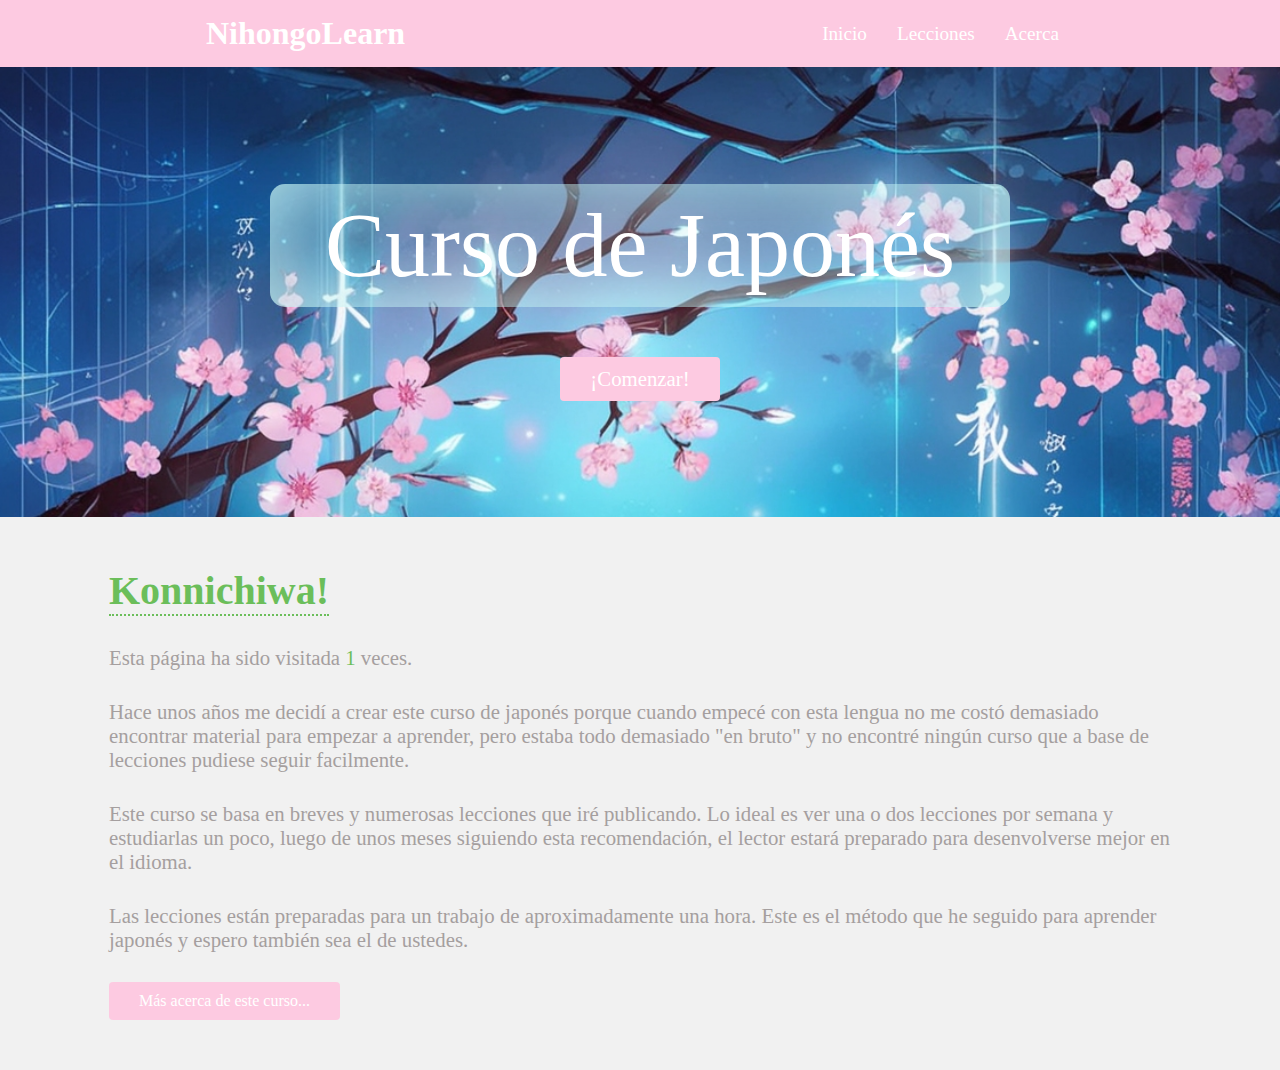
<file: index.html>
<!DOCTYPE html>
<html lang="en">
    <head>
    <link rel="shortcut icon" href="favicon.png" type="image/x-icon">
    <meta charset="UTF-8">
    <meta name="viewport" content="width=device-width, initial-scale=1.0">
    <title>NihongoLearn</title>
    <link rel="stylesheet" href="css/styles.css">
</head>
<body>
    <nav class="header">
        <a href="index.html"><h1 class="title">NihongoLearn</h1></a>
        <ul class="navbar">
            <li><a href="index.html">Inicio</a></li>
            <li><a href="./pages/lessons.html">Lecciones</a></li>
            <li><a href="about.html">Acerca</a></li>
        </ul>
    </nav>
    <div class="banner">
        <div class="flex">
            <p>Curso de Japonés</p>
        </div>
        <a href="./pages/lessons.html">¡Comenzar!</a>
    </div>
    <main>
        <div class="container">
            <section class="section-intro">
                <h2 class="section-h2">Konnichiwa!</h2>
                <p class="section-p">
                    Esta página ha sido visitada <span id="visitCount">0</span> veces.
                </p>
                <p class="section-p">Hace unos años me decidí a crear este curso de japonés porque cuando
                    empecé con esta lengua no me costó demasiado encontrar material para
                    empezar a aprender, pero estaba todo demasiado "en bruto" y no encontré
                    ningún curso que a base de lecciones pudiese seguir facilmente.
                </p>
                
                <p class="section-p">Este curso se basa en breves y numerosas lecciones que iré publicando. Lo
                    ideal es ver una o dos lecciones por semana y estudiarlas un poco, luego
                    de unos meses siguiendo esta recomendación, el lector estará preparado para
                    desenvolverse mejor en el idioma.
                </p>
                
                <p class="section-p">Las lecciones están preparadas para un trabajo de aproximadamente una hora. Este
                    es el método que he seguido para aprender japonés y espero también sea el de ustedes.
                </p>
                
                <a class="section-a" href="about.html">Más acerca de este curso...</a>
            </section>
        </div>
    </main>
    <script src="js/visitCount.js"></script>
</body>
</html>
</file>
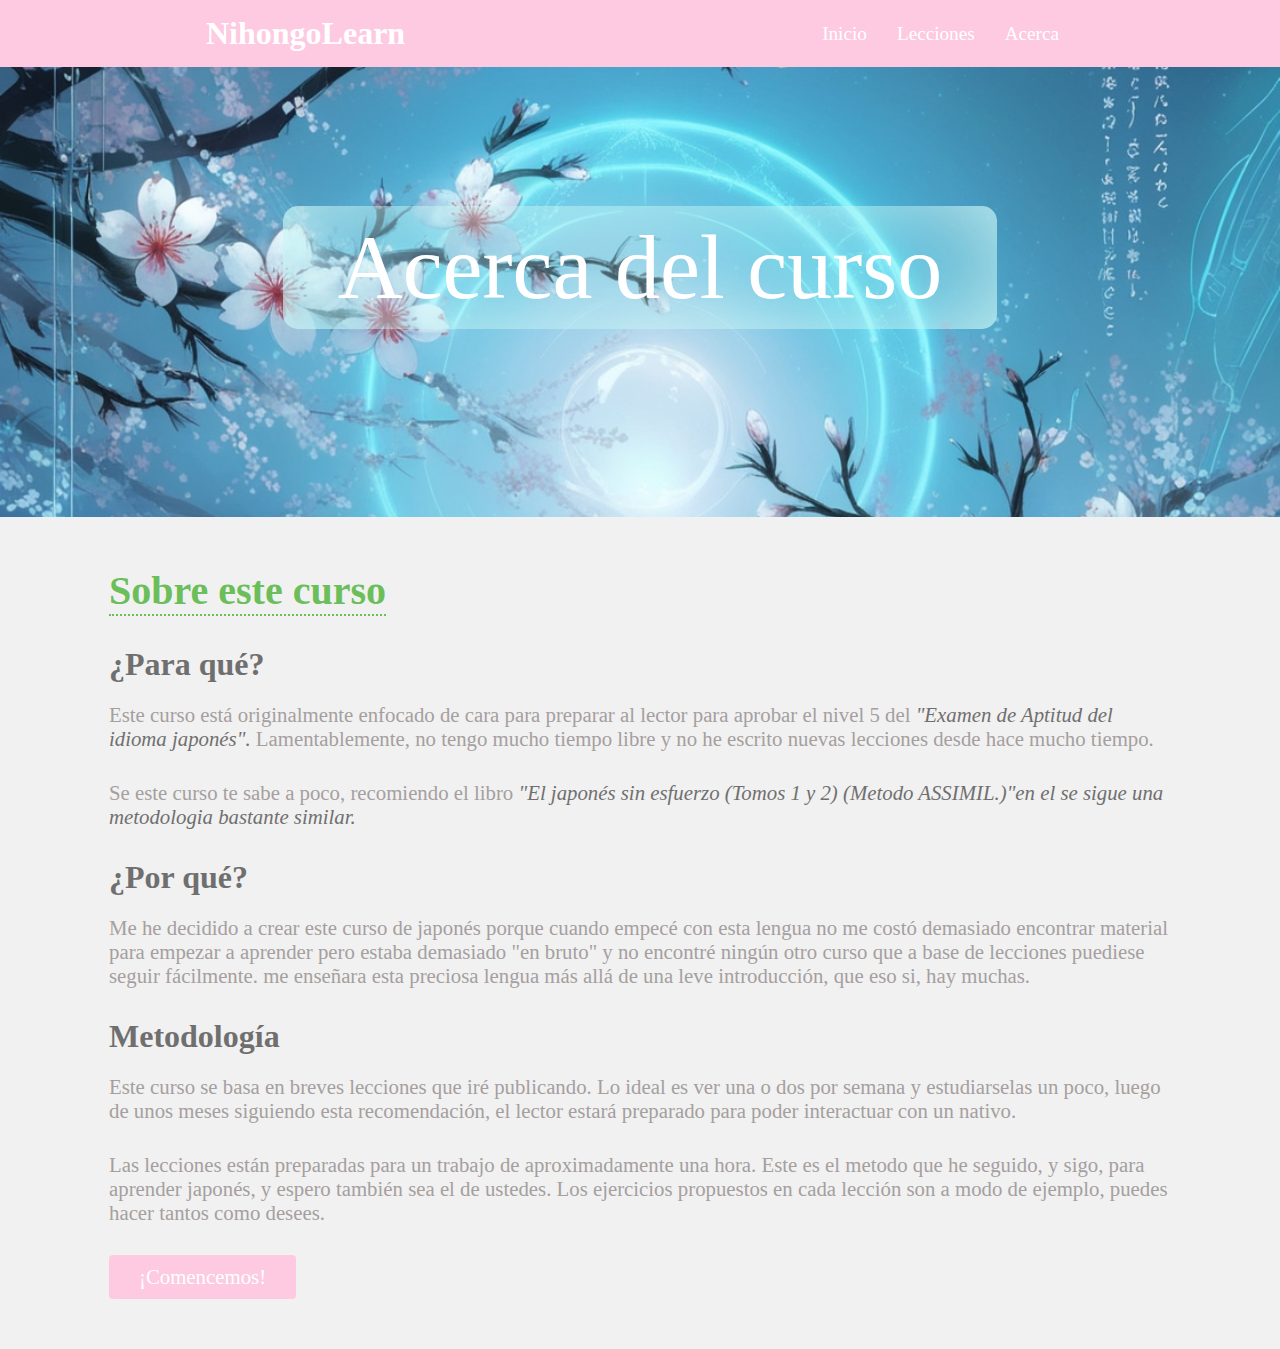
<file: about.html>
<!DOCTYPE html>
<html lang="en">
<head>
    <meta charset="UTF-8">
    <meta name="viewport" content="width=device-width, initial-scale=1.0">
    <title>NihongoLearn</title>
    <link rel="stylesheet" href="css/about.css">
</head>
<body>
    <nav class="header">
        <a href="index.html"><h1 class="title">NihongoLearn</h1></a>
        <ul class="navbar">
            <li><a href="index.html">Inicio</a></li>
            <li><a href="./pages/lessons.html">Lecciones</a></li>
            <li><a href="about.html">Acerca</a></li>
        </ul>
    </nav>
    <div class="banner">
        <div class="flex">
            <p>Acerca del curso</p>
        </div>
    </div>
    <main>
        <div class="container">
            <section class="section-intro">
                <h2 class="section-h2">Sobre este curso</h2>
                
                <h3 class="section-h3">¿Para qué?</h3>
                <p class="section-p">Este curso está originalmente enfocado de cara para preparar al lector 
                    para aprobar el nivel 5 del <em>"Examen de Aptitud del idioma japonés".</em> Lamentablemente,
                    no tengo mucho tiempo libre y no he escrito nuevas lecciones desde hace mucho tiempo.
                </p>
                
                <p class="section-p">Se este curso te sabe a poco, recomiendo el libro <em>"El japonés sin esfuerzo (Tomos 1 y 2)
                    (Metodo ASSIMIL.)"en el se sigue una metodologia bastante similar.</em>
                </p>
                
                <h3 class="section-h3">¿Por qué?</h3>
                <p class="section-p">Me he decidido a crear este curso de japonés porque cuando empecé con esta lengua no me costó
                    demasiado encontrar material para empezar a aprender pero estaba demasiado "en bruto" y no encontré ningún otro
                    curso que a base de lecciones puediese seguir fácilmente. me enseñara esta preciosa lengua más allá de una
                    leve introducción, que eso si, hay muchas.
                </p>
                
                <h3 class="section-h3">Metodología</h3>
                <p class="section-p">Este curso se basa en breves lecciones que iré publicando. Lo ideal es ver una o dos por semana y
                    estudiarselas un poco, luego de unos meses siguiendo esta recomendación, el lector estará preparado para poder interactuar
                    con un nativo.
                </p>
                
                <p class="section-p">Las lecciones están preparadas para un trabajo de aproximadamente una hora. Este es el metodo que he seguido, 
                    y sigo, para aprender japonés, y espero también sea el de ustedes. Los ejercicios propuestos en cada lección son a modo de ejemplo, 
                    puedes hacer tantos como desees.
                </p>
                
                
                <a class="section-a" href="./pages/lessons.html">¡Comencemos!</a>
            </section>
        </div>
    </main>
</body>
</html>
</file>
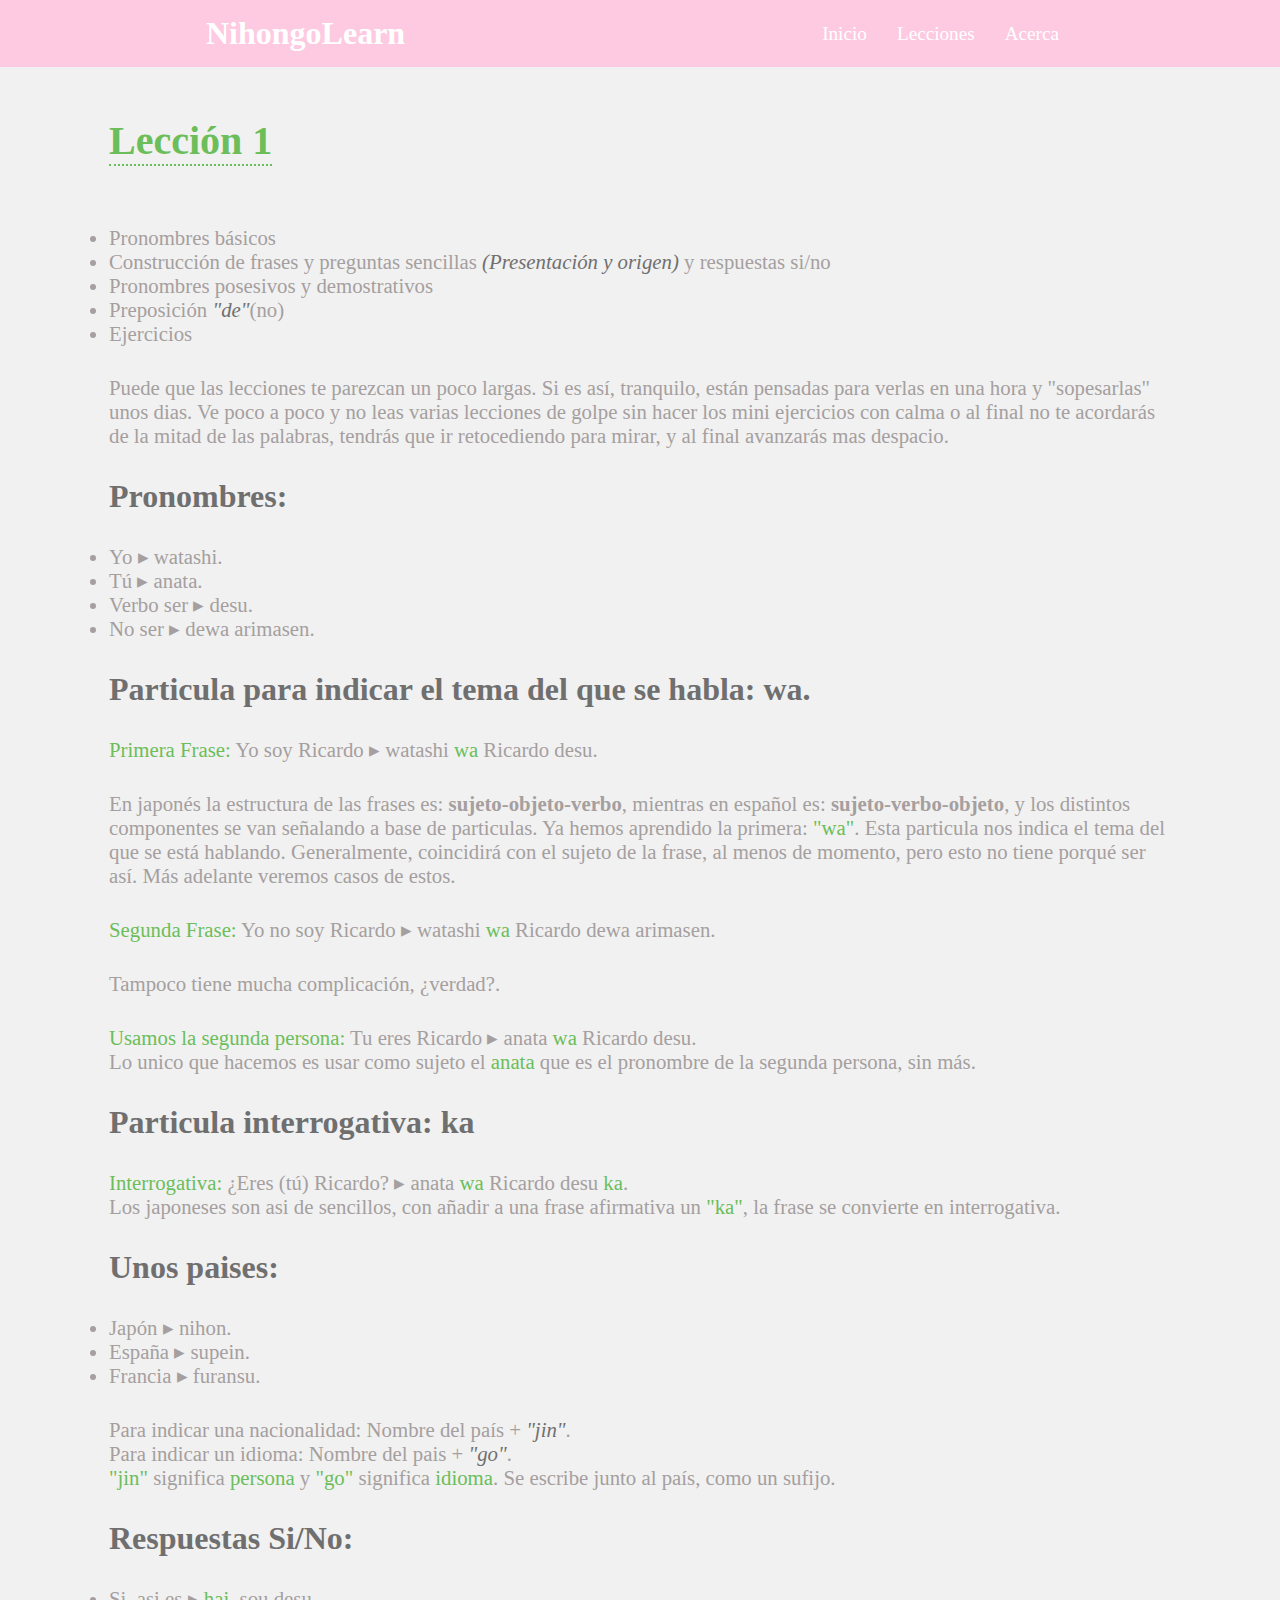
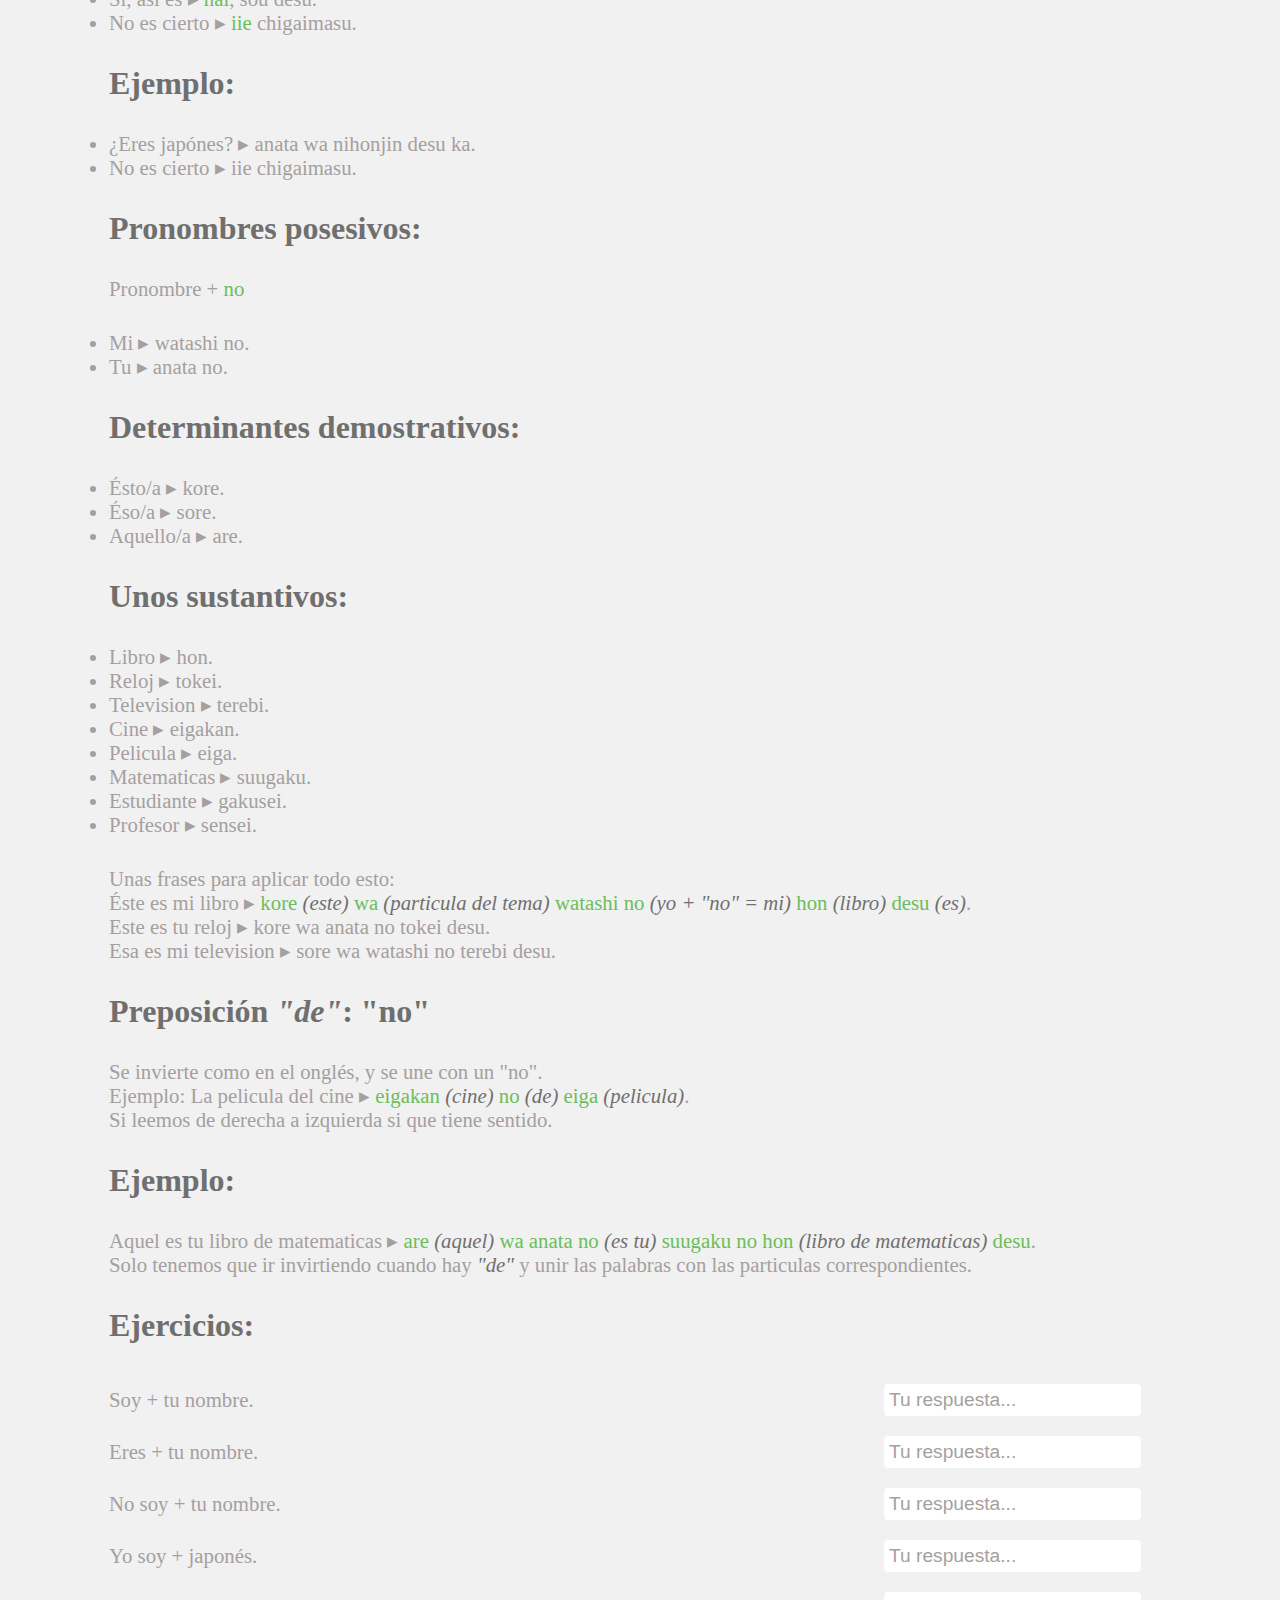
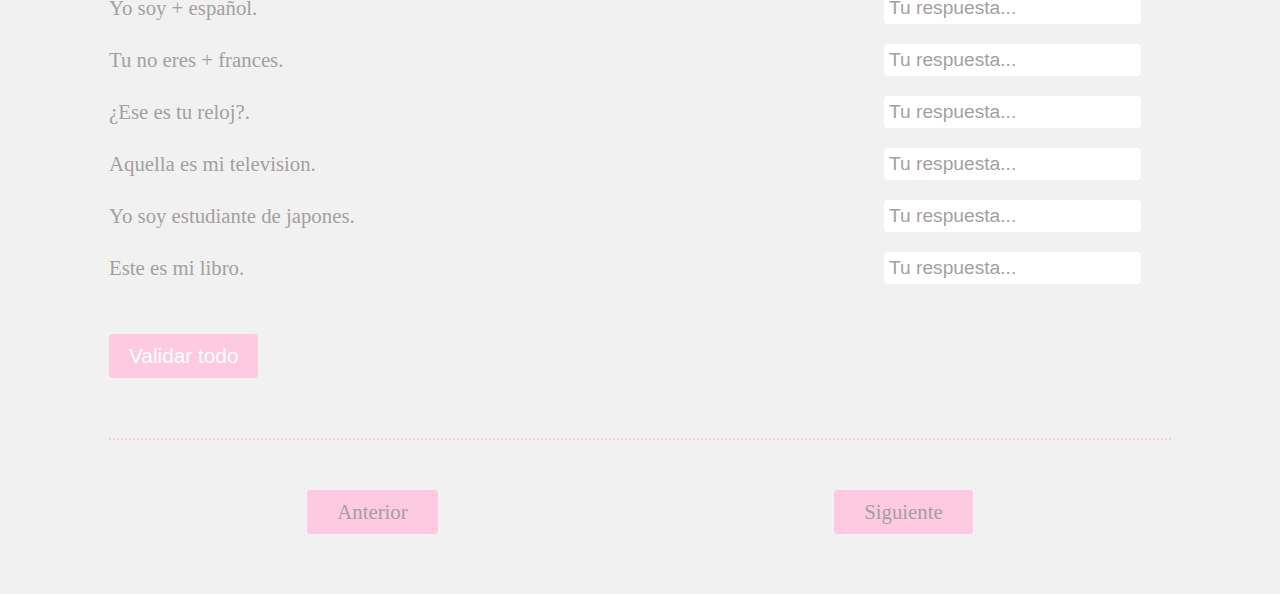
<file: pages/lesson1.html>
<!DOCTYPE html>
<html lang="en">
<head>
    <meta charset="UTF-8">
    <meta name="viewport" content="width=device-width, initial-scale=1.0">
    <title>NihongoLearn</title>
    <link rel="stylesheet" href="../css/lessons.css">
</head>
<body>
    <nav class="header">
        <a href="../index.html"><h1 class="title">NihongoLearn</h1></a>
        <ul class="navbar">
            <li><a href="../index.html">Inicio</a></li>
            <li><a href="lessons.html">Lecciones</a></li>
            <li><a href="../about.html">Acerca</a></li>
        </ul>
    </nav>
    <main>
        <div class="container">
            <section class="section-intro">
                <h2 class="section-h2">Lección 1</h2>
                <p class="section-p">
                    <ul class="section-ul">
                        <li>Pronombres básicos</li>
                        <li>Construcción de frases y preguntas sencillas <em>(Presentación y origen)</em> y respuestas si/no</li>
                        <li>Pronombres posesivos y demostrativos</li>
                        <li>Preposición <em>"de"</em>(no)</li>
                        <li>Ejercicios</li>
                    </ul>
                </p>
                
                <p class="section-p">Puede que las lecciones te parezcan un poco largas. Si es así, tranquilo, están pensadas para verlas en una hora 
                    y "sopesarlas" unos dias. Ve poco a poco y no leas varias lecciones de golpe sin hacer los mini ejercicios con calma o al final no 
                    te acordarás de la mitad de las palabras, tendrás que ir retocediendo para mirar, y al final avanzarás mas despacio.
                    
                </p>
                
                <h3 class="section-h3">Pronombres:</h3>
                <p class="section-p">
                    <ul class="section-ul">
                        <li>Yo &blacktriangleright; watashi.</li>
                        <li>Tú &blacktriangleright; anata.</li>
                        <li>Verbo ser &blacktriangleright; desu.</li>
                        <li>No ser &blacktriangleright; dewa arimasen.</li>
                    </ul>
                </p>
                
                <h3 class="section-h3">Particula para indicar el tema del que se habla: wa.</h3>
                <p class="section-p"><span>Primera Frase:</span> Yo soy Ricardo &blacktriangleright; watashi <span>wa</span> Ricardo desu.
                </p>
                
                <p class="section-p">En japonés la estructura de las frases es: <strong>sujeto-objeto-verbo</strong>, mientras en español es: 
                    <strong>sujeto-verbo-objeto</strong>, y los distintos componentes se van señalando a base de particulas. Ya hemos aprendido la 
                    primera: <span>"wa"</span>. Esta particula nos indica el tema del que se está hablando. Generalmente, coincidirá con el sujeto de la frase, al 
                    menos de momento, pero esto no tiene porqué ser así. Más adelante veremos casos de estos.
                </p>
                
                <p class="section-p"><span>Segunda Frase:</span> Yo no soy Ricardo &blacktriangleright; watashi <span>wa</span> Ricardo dewa arimasen.
                </p>
                
                <p class="section-p">Tampoco tiene mucha complicación, ¿verdad?.
                </p>
                
                <p class="section-p"><span>Usamos la segunda persona:</span> Tu eres Ricardo &blacktriangleright; anata <span>wa</span> Ricardo desu. <br>
                    Lo unico que hacemos es usar como sujeto el <span>anata</span> que es el pronombre de la segunda persona, sin más.
                </p>
                
                <h3 class="section-h3">Particula interrogativa: ka</h3>
                <p class="section-p"><span>Interrogativa:</span> ¿Eres (tú) Ricardo? &blacktriangleright; anata <span>wa</span> Ricardo desu <span>ka</span>. <br>
                    Los japoneses son asi de sencillos, con añadir a una frase afirmativa un <span>"ka"</span>, la frase se convierte en interrogativa.
                </p>
                
                <h3 class="section-h3">Unos paises:</h3>
                <p class="section-p">
                    <ul class="section-ul">
                        <li>Japón &blacktriangleright; nihon.</li>
                        <li>España &blacktriangleright; supein.</li>
                        <li>Francia &blacktriangleright; furansu.</li>
                    </ul>
                </p>
                
                <p class="section-p">Para indicar una nacionalidad: Nombre del país + <em>"jin"</em>. <br>
                    Para indicar un idioma: Nombre del pais + <em>"go"</em>. <br>
                    <span>"jin"</span> significa <span>persona</span> y <span>"go"</span> significa <span>idioma</span>. Se escribe junto al país, como un
                    sufijo.
                </p>
                
                
                <h3 class="section-h3">Respuestas Si/No:</h3>
                <p class="section-p">
                    <ul class="section-ul">
                        <li>Si, asi es &blacktriangleright; <span>hai</span>, sou desu.</li>
                        <li>No es cierto &blacktriangleright; <span>iie</span> chigaimasu.</li>
                    </ul>
                </p>
                
                <h4 class="section-h4">Ejemplo:</h4>
                <p class="section-p">
                    <ul class="section-ul">
                        <li>¿Eres japónes? &blacktriangleright; anata wa nihonjin desu ka.</li>
                        <li>No es cierto &blacktriangleright; iie chigaimasu.</li>
                    </ul>
                </p>
                
                <h3 class="section-h3">Pronombres posesivos:</h3>
                <p class="section-p">
                    <ul class="section-ul">
                        <p class="section-p">Pronombre + <span>no</span></p>
                        <li>Mi &blacktriangleright; watashi no.</li>
                        <li>Tu &blacktriangleright; anata no.</li>
                    </ul>
                </p>
                
                
                <h3 class="section-h3">Determinantes demostrativos:</h3>
                <p class="section-p">
                    <ul class="section-ul">
                        <li>Ésto/a &blacktriangleright; kore.</li>
                        <li>Éso/a &blacktriangleright; sore.</li>
                        <li>Aquello/a &blacktriangleright; are.</li>
                    </ul>
                </p>
                
                <h3 class="section-h3">Unos sustantivos:</h3>
                <p class="section-p">
                    <ul class="section-ul">
                        <li>Libro &blacktriangleright; hon.</li>
                        <li>Reloj &blacktriangleright; tokei.</li>
                        <li>Television &blacktriangleright; terebi.</li>
                        <li>Cine &blacktriangleright; eigakan.</li>
                        <li>Pelicula &blacktriangleright; eiga.</li>
                        <li>Matematicas &blacktriangleright; suugaku.</li>
                        <li>Estudiante &blacktriangleright; gakusei.</li>
                        <li>Profesor &blacktriangleright; sensei.</li>
                    </ul>
                </p>
                
                <p class="section-p">
                    Unas frases para aplicar todo esto: <br>
                    Éste es mi libro &blacktriangleright; <span>kore</span> <em>(este)</em> <span>wa</span> <em>(particula del tema)</em> 
                    <span>watashi no</span> <em>(yo + "no" = mi)</em> <span>hon</span> <em>(libro)</em> <span>desu</span> <em>(es)</em>. <br>
                    
                    Este es tu reloj &blacktriangleright; kore wa anata no tokei desu. <br>
                    
                    Esa es mi television &blacktriangleright; sore wa watashi no terebi desu.
                </p>
                
                <h3 class="section-h3">Preposición <em>"de"</em>: "no"</h3>
                <p class="section-p">
                    Se invierte como en el onglés, y se une con un "no". <br>
                    Ejemplo: La pelicula del cine &blacktriangleright; <span>eigakan</span> <em>(cine)</em> <span>no</span> <em>(de)</em> <span>eiga</span> 
                    <em>(pelicula)</em>.  <br>
                    Si leemos de derecha a izquierda si que tiene sentido.
                </p>
                
                <h4 class="section-h4">Ejemplo:</h4>
                <p class="section-p">Aquel es tu libro de matematicas &blacktriangleright; <span>are</span> <em>(aquel)</em> <span>wa anata no</span> <em>(es tu)</em> 
                    <span>suugaku no hon</span> <em>(libro de matematicas)</em> <span>desu</span>. <br>
                    Solo tenemos que ir invirtiendo cuando hay <em>"de"</em> y unir las palabras con las particulas correspondientes.
                </p>
                
                <h3 class="section-h3">Ejercicios:</h3>
                <p class="section-p">
                    <ul class="section-ul">
                        <li class=inputLi>Soy + tu nombre.
                            <div class="rigth">
                                <input type="text" id="input1" placeholder="Tu respuesta..." >
                                <span class="spanResult" id="result1"></span>
                            </div>
                        </li> 
                        <li class=inputLi>Eres + tu nombre. 
                            <div class="rigth">
                                <input type="text" id="input2" placeholder="Tu respuesta...">
                                <span class="spanResult" id="result2"></span>
                            </div>
                        </li>
                        <li class=inputLi>No soy + tu nombre. 
                            <div class="rigth">
                                <input type="text" id="input3" placeholder="Tu respuesta...">
                                <span class="spanResult" id="result3"></span>
                            </div>
                        </li>
                        <li class=inputLi>Yo soy + japonés. 
                            <div class="rigth">
                                <input type="text" id="input4" placeholder="Tu respuesta...">
                                <span class="spanResult" id="result4"></span>
                            </div>
                        </li>
                        <li class=inputLi>Yo soy + español. 
                            <div class="rigth">
                                <input type="text" id="input5" placeholder="Tu respuesta...">
                                <span class="spanResult" id="result5"></span>
                            </div>
                        </li>
                        <li class=inputLi>Tu no eres + frances. 
                            <div class="rigth">
                                <input type="text" id="input6" placeholder="Tu respuesta...">
                                <span class="spanResult" id="result6"></span>
                            </div>
                        </li>
                        <li class=inputLi>¿Ese es tu reloj?. 
                            <div class="rigth">
                                <input type="text" id="input7" placeholder="Tu respuesta...">
                                <span class="spanResult" id="result7"></span>
                            </div>
                        </li>
                        <li class=inputLi>Aquella es mi television.
                            <div class="rigth">
                                <input type="text" id="input8" placeholder="Tu respuesta...">
                                <span class="spanResult" id="result8"></span>
                            </div>
                        </li>
                        <li class=inputLi>Yo soy estudiante de japones. 
                            <div class="rigth">
                                <input type="text" id="input9" placeholder="Tu respuesta...">
                                <span class="spanResult" id="result9"></span>
                            </div>
                        </li>
                        <li class=inputLi>Este es mi libro.
                            <div class="rigth">
                                <input type="text" id="input10" placeholder="Tu respuesta...">
                                <span class="spanResult" id="result10"></span>
                            </div>
                        </li>
                    </ul>
                    
                    <button onclick="validateAll()">Validar todo</button>
                </p>
                
                <div class="section-btn">
                    <a class="section-a" href="lessons.html">Anterior</a>
                    <a class="section-a" href="lesson2.html">Siguiente</a>
                </div>
            </section>
        </div>
    </main>
    <script src="../js/validateAll.js"></script>
</body>
</html>
</file>
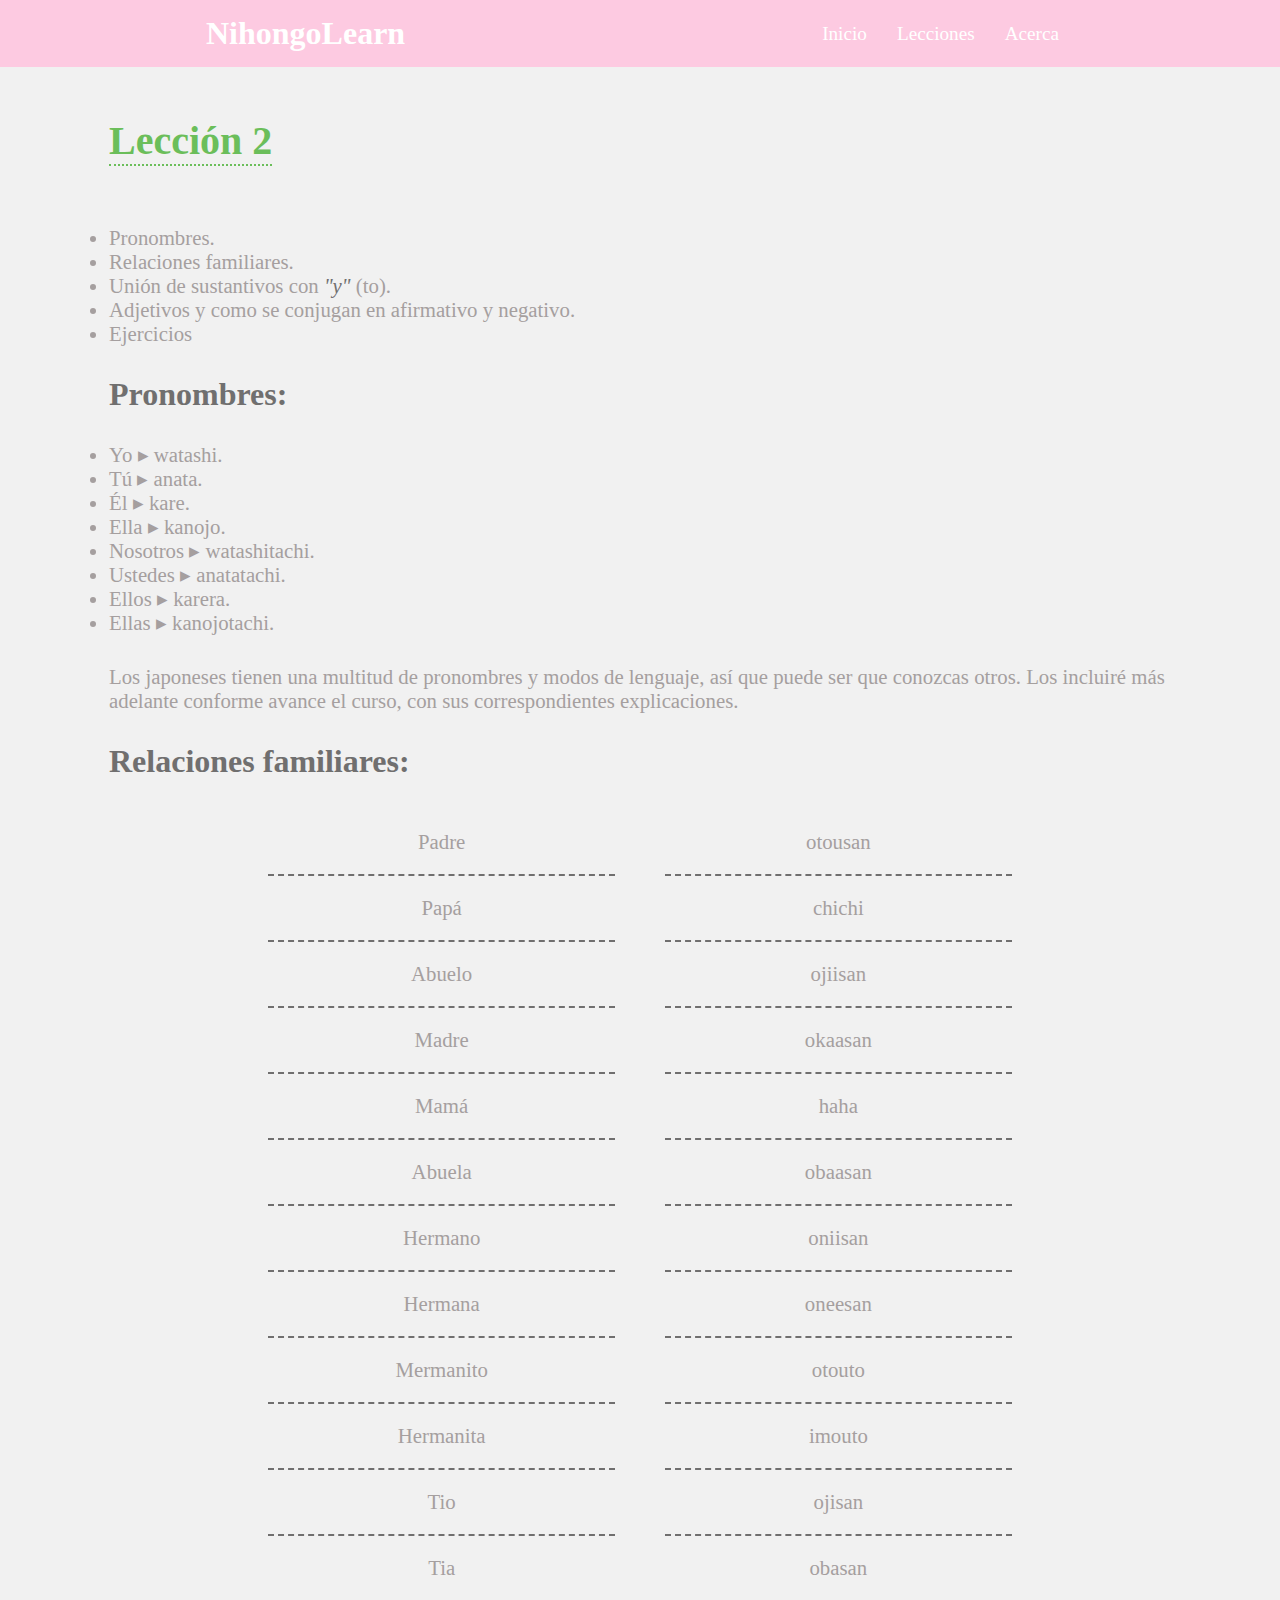
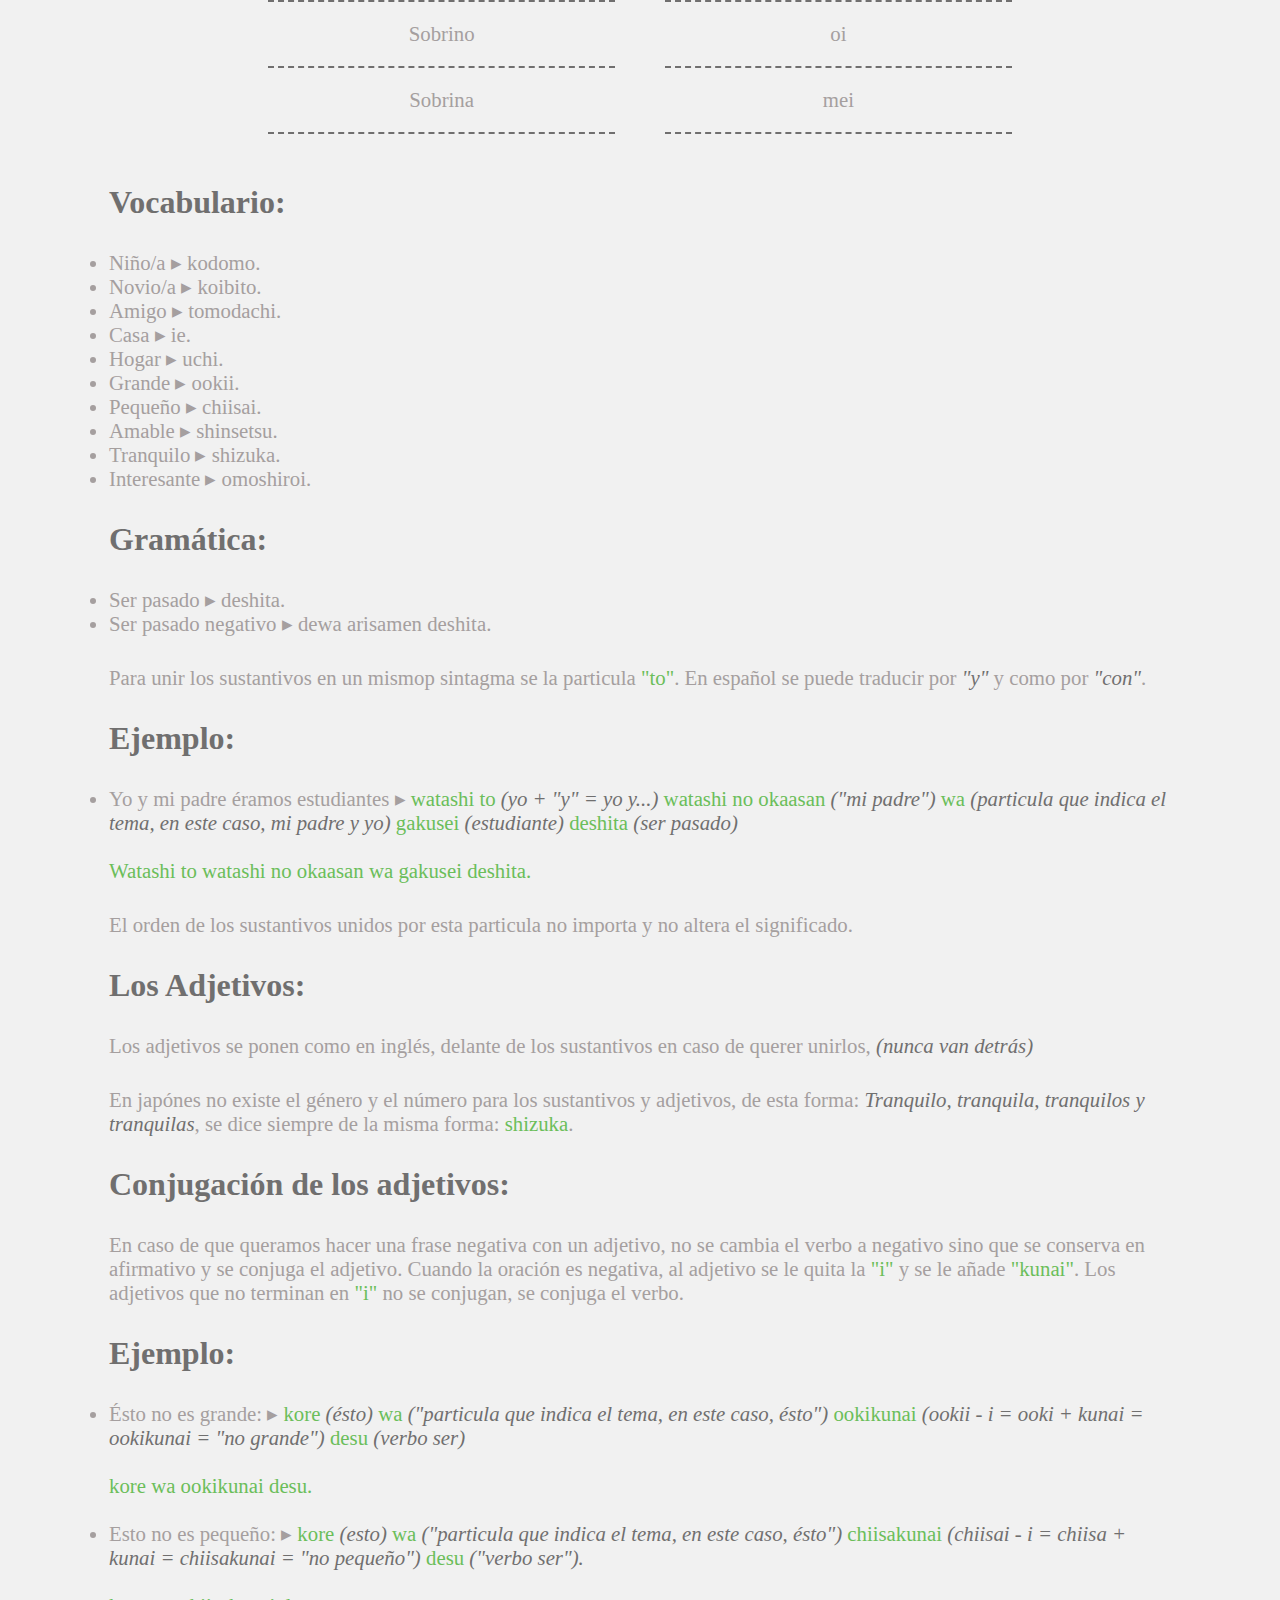
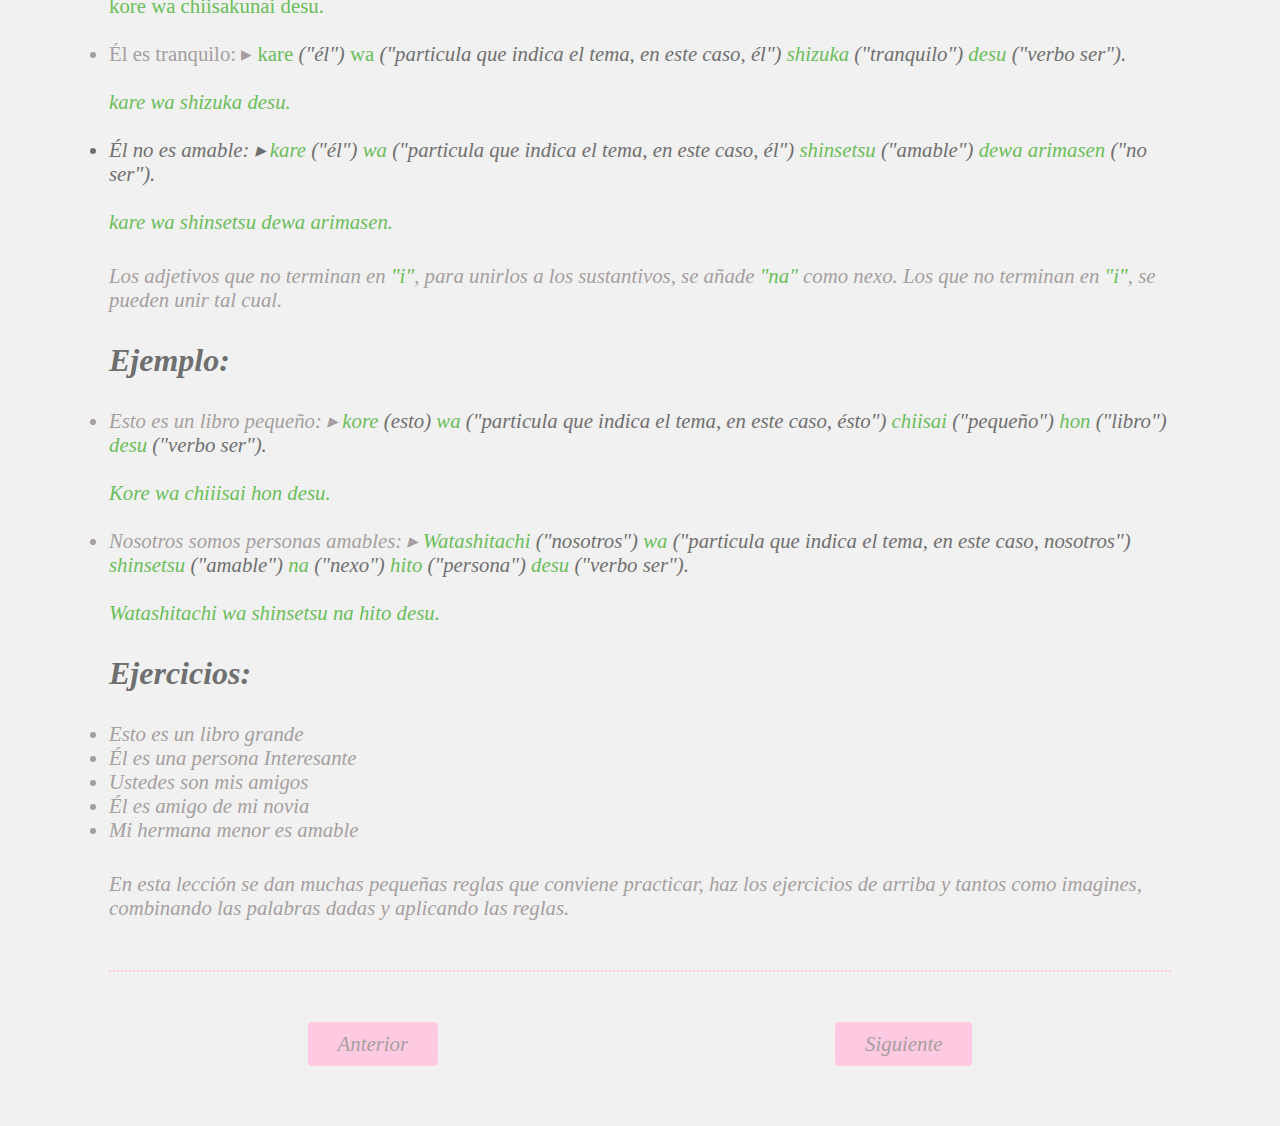
<file: pages/lesson2.html>
<!DOCTYPE html>
<html lang="en">
<head>
    <meta charset="UTF-8">
    <meta name="viewport" content="width=device-width, initial-scale=1.0">
    <title>NihongoLearn</title>
    <link rel="stylesheet" href="../css/lessons.css">
</head>
<body>
    <nav class="header">
        <a href="../index.html"><h1 class="title">NihongoLearn</h1></a>
        <ul class="navbar">
            <li><a href="../index.html">Inicio</a></li>
            <li><a href="lessons.html">Lecciones</a></li>
            <li><a href="../about.html">Acerca</a></li>
        </ul>
    </nav>
    <main>
        <div class="container">
            <section class="section-intro">
                <h2 class="section-h2">Lección 2</h2>
                <p class="section-p">
                    <ul class="section-ul">
                        <li>Pronombres.</li>
                        <li>Relaciones familiares.</li>
                        <li>Unión de sustantivos con <em>"y" </em>(to).</li>
                        <li>Adjetivos y como se conjugan en afirmativo y negativo.</li>
                        <li>Ejercicios</li>
                    </ul>
                </p>
                <h3 class="section-h3">Pronombres:</h3>
                <p class="section-p">
                    <ul class="section-ul">
                        <li>Yo &blacktriangleright; watashi.</li>
                        <li>Tú &blacktriangleright; anata.</li>
                        <li>Él &blacktriangleright; kare.</li>
                        <li>Ella &blacktriangleright; kanojo.</li>
                        <li>Nosotros &blacktriangleright; watashitachi.</li>
                        <li>Ustedes &blacktriangleright; anatatachi.</li>
                        <li>Ellos &blacktriangleright; karera.</li>
                        <li>Ellas &blacktriangleright; kanojotachi.</li>
                    </ul>
                </p>
                
                <p class="section-p">Los japoneses tienen una multitud de pronombres y modos de lenguaje, así que puede ser que conozcas otros. Los incluiré más 
                    adelante conforme avance el curso, con sus correspondientes explicaciones.
                </p>
                
                <h3 class="section-h3">Relaciones familiares:</h3>
                <div class="section-col-1">
                    <div class="subcol-1">
                        <p class="section-p">Padre</p>
                        <p class="section-p">Papá</p>
                        <p class="section-p">Abuelo</p>
                        <p class="section-p">Madre</p>
                        <p class="section-p">Mamá</p>
                        <p class="section-p">Abuela</p>
                        <p class="section-p">Hermano</p>
                        <p class="section-p">Hermana</p>
                        <p class="section-p">Mermanito</p>
                        <p class="section-p">Hermanita</p>
                        <p class="section-p">Tio</p>
                        <p class="section-p">Tia</p>
                        <p class="section-p">Sobrino</p>
                        <p class="section-p">Sobrina</p>
                    </div>
                    <div class="subcol-2">
                        <p class="section-p">otousan</p>
                        <p class="section-p">chichi</p>
                        <p class="section-p">ojiisan</p>
                        <p class="section-p">okaasan</p>
                        <p class="section-p">haha</p>
                        <p class="section-p">obaasan</p>
                        <p class="section-p">oniisan</p>
                        <p class="section-p">oneesan</p>
                        <p class="section-p">otouto</p>
                        <p class="section-p">imouto</p>
                        <p class="section-p">ojisan</p>
                        <p class="section-p">obasan</p>
                        <p class="section-p">oi</p>
                        <p class="section-p">mei</p>
                    </div>
                </div>
                <h3 class="section-h3">Vocabulario:</h3>
                <p class="section-p">
                    <ul class="section-ul">
                        <li>Niño/a &blacktriangleright; kodomo.</li>
                        <li>Novio/a &blacktriangleright; koibito.</li>
                        <li>Amigo &blacktriangleright; tomodachi.</li>
                        <li>Casa &blacktriangleright; ie.</li>
                        <li>Hogar &blacktriangleright; uchi.</li>
                        <li>Grande &blacktriangleright; ookii.</li>
                        <li>Pequeño &blacktriangleright; chiisai.</li>
                        <li>Amable &blacktriangleright; shinsetsu.</li>
                        <li>Tranquilo &blacktriangleright; shizuka.</li>
                        <li>Interesante &blacktriangleright; omoshiroi.</li>
                    </ul>
                </p>
                
                <h3 class="section-h3">Gramática:</h3>
                <p class="section-p">
                    <ul class="section-ul">
                        <li>Ser pasado &blacktriangleright; deshita.</li>
                        <li>Ser pasado negativo &blacktriangleright; dewa arisamen deshita.</li>
                    </ul>
                </p>
                
                <p class="section-p">Para unir los sustantivos en un mismop sintagma se la particula <span>"to"</span>. En español se puede traducir por <em>"y"</em> y 
                    como por <em>"con"</em>.
                </p>
                
                <h4 class="section-h4">Ejemplo:</h4>
                <p class="section-p">
                    <ul class="section-ul">
                        <li>Yo y mi padre éramos estudiantes &blacktriangleright; <span>watashi to</span> <em>(yo + "y" = yo y...)</em> <span>watashi no okaasan</span> 
                            <em>("mi padre")</em> <span>wa</span> <em>(particula que indica el tema, en este caso, mi padre y yo)</em> <span>gakusei</span> <em>(estudiante)</em> 
                            <span>deshita</span> <em>(ser pasado)</em></li> <br>
                            <span>Watashi to watashi no okaasan wa gakusei deshita.</span> <br>
                        </ul>
                    </p>
                    
                    <p class="section-p">
                        El orden de los sustantivos unidos por esta particula no importa y no altera el significado.
                    </p>
                    
                    <h3 class="section-h3">Los Adjetivos:</h3>
                    <p class="section-p">Los adjetivos se ponen como en inglés, delante de los sustantivos en caso de querer unirlos, <em>(nunca van
                        detrás)</em>
                    </p>
                    <p class="section-p">En japónes no existe el género y el número  para los sustantivos y adjetivos, de esta forma: <em>Tranquilo, tranquila, 
                        tranquilos y tranquilas</em>, se dice siempre de la misma forma: <span>shizuka</span>.
                    </p>
                    
                    <h3 class="section-h3">Conjugación de los adjetivos:</h3>
                    <p class="section-p"> En caso de que queramos hacer una frase negativa con un adjetivo, no se cambia el verbo a negativo sino que se conserva en 
                        afirmativo y se conjuga el adjetivo. Cuando la oración es negativa, al adjetivo se le quita la <span>"i"</span> y se le añade <span>"kunai"</span>.
                        Los adjetivos que no terminan en <span>"i"</span> no se conjugan, se conjuga el verbo.
                    </p>
                    
                    <h4 class="section-h4">Ejemplo:</h4>
                    <p class="section-p">
                        <ul class="section-ul">
                            <li>Ésto no es grande: &blacktriangleright; <span>kore</span> <em>(ésto)</em> <span>wa</span> <em>("particula que indica el tema, en este caso, ésto")</em>
                                <span>ookikunai</span> <em>(ookii - i = ooki + kunai = ookikunai = "no grande")</em> <span>desu</span> <em>(verbo ser)</em>
                            </li> <br>
                            <span>kore wa ookikunai desu.</span> <br> <br>
                            
                            <li>Esto no es pequeño: &blacktriangleright; <span>kore</span> <em>(esto)</em> <span>wa</span> <em>("particula que indica el tema, en este caso, ésto")</em>
                                <span>chiisakunai</span> <em>(chiisai - i = chiisa + kunai = chiisakunai = "no pequeño")</em> <span>desu</span> <em>("verbo ser").</em>
                            </li> <br>
                            <span>kore wa chiisakunai desu.</span> <br> <br>
                            
                            <li>Él es tranquilo: &blacktriangleright; <span>kare</span> <em>("él")</em> <span>wa</span> <em>("particula que indica el tema, en este caso, él") 
                                <span>shizuka</span> <em>("tranquilo")</em> <span>desu</span> <em>("verbo ser").</em> 
                            </li> <br>
                            <span>kare wa shizuka desu.</span> <br> <br>
                            
                            <li>Él no es amable: &blacktriangleright; <span>kare</span> <em>("él")</em> <span>wa</span> <em>("particula que indica el tema, en este caso, él") 
                                <span>shinsetsu</span> <em>("amable")</em> <span>dewa arimasen</span> <em>("no ser").</em>
                            </li> <br>
                            <span>kare wa shinsetsu dewa arimasen.</span>
                        </ul>
                    </p>
                    
                    <p class="section-p">Los adjetivos que no terminan en <span>"i"</span>, para unirlos a los sustantivos, se añade <span>"na"</span> como nexo. Los que no terminan en 
                        <span>"i"</span>, se pueden unir tal cual.
                    </p>
                    
                    <h4 class="section-h4">Ejemplo:</h4>
                    <p class="section-p">
                        <ul class="section-ul">
                            <li>Esto es un libro pequeño: &blacktriangleright; <span>kore</span> <em>(esto)</em> <span>wa</span> <em>("particula que indica el tema, en este caso, ésto")</em>
                                <span>chiisai</span> <em>("pequeño")</em> <span>hon</span> <em>("libro")</em> <span>desu</span> <em>("verbo ser").</em> 
                            </li> <br>
                            <span>Kore wa chiiisai hon desu.</span> <br> <br>
                            
                            <li>Nosotros somos personas amables: &blacktriangleright; <span>Watashitachi</span> <em>("nosotros")</em> <span>wa</span> <em>("particula que indica el tema, en este caso, nosotros")</em>
                                <span>shinsetsu</span> <em>("amable")</em> <span>na</span> <em>("nexo")</em> <span>hito</span> <em>("persona")</em> <span>desu</span> <em>("verbo ser").</em> 
                            </li> <br>
                            <span>Watashitachi wa shinsetsu na hito desu.</span> <br>
                        </ul>
                    </p>
                    
                    <h3 class="section-h3">Ejercicios:</h3>
                    <p class="section-p">
                        <ul class="section-ul">
                            <li>Esto es un libro grande</li>
                            <li>Él es una persona Interesante</li>
                            <li>Ustedes son mis amigos</li>
                            <li>Él es amigo de mi novia</li>
                            <li>Mi hermana menor es amable</li>
                        </ul>
                    </p>
                    
                    <p class="section-p">
                        En esta lección se dan muchas pequeñas reglas que conviene practicar, haz los ejercicios de arriba y tantos como imagines, combinando las palabras dadas y aplicando 
                        las reglas.
                    </p>
                    <div class="section-btn">
                        <a class="section-a" href="lesson1.html">Anterior</a>
                        <a class="section-a" href="lesson3.html">Siguiente</a>
                    </div>
                </section>
            </div>
        </main>
    </body>
    </html>
</file>
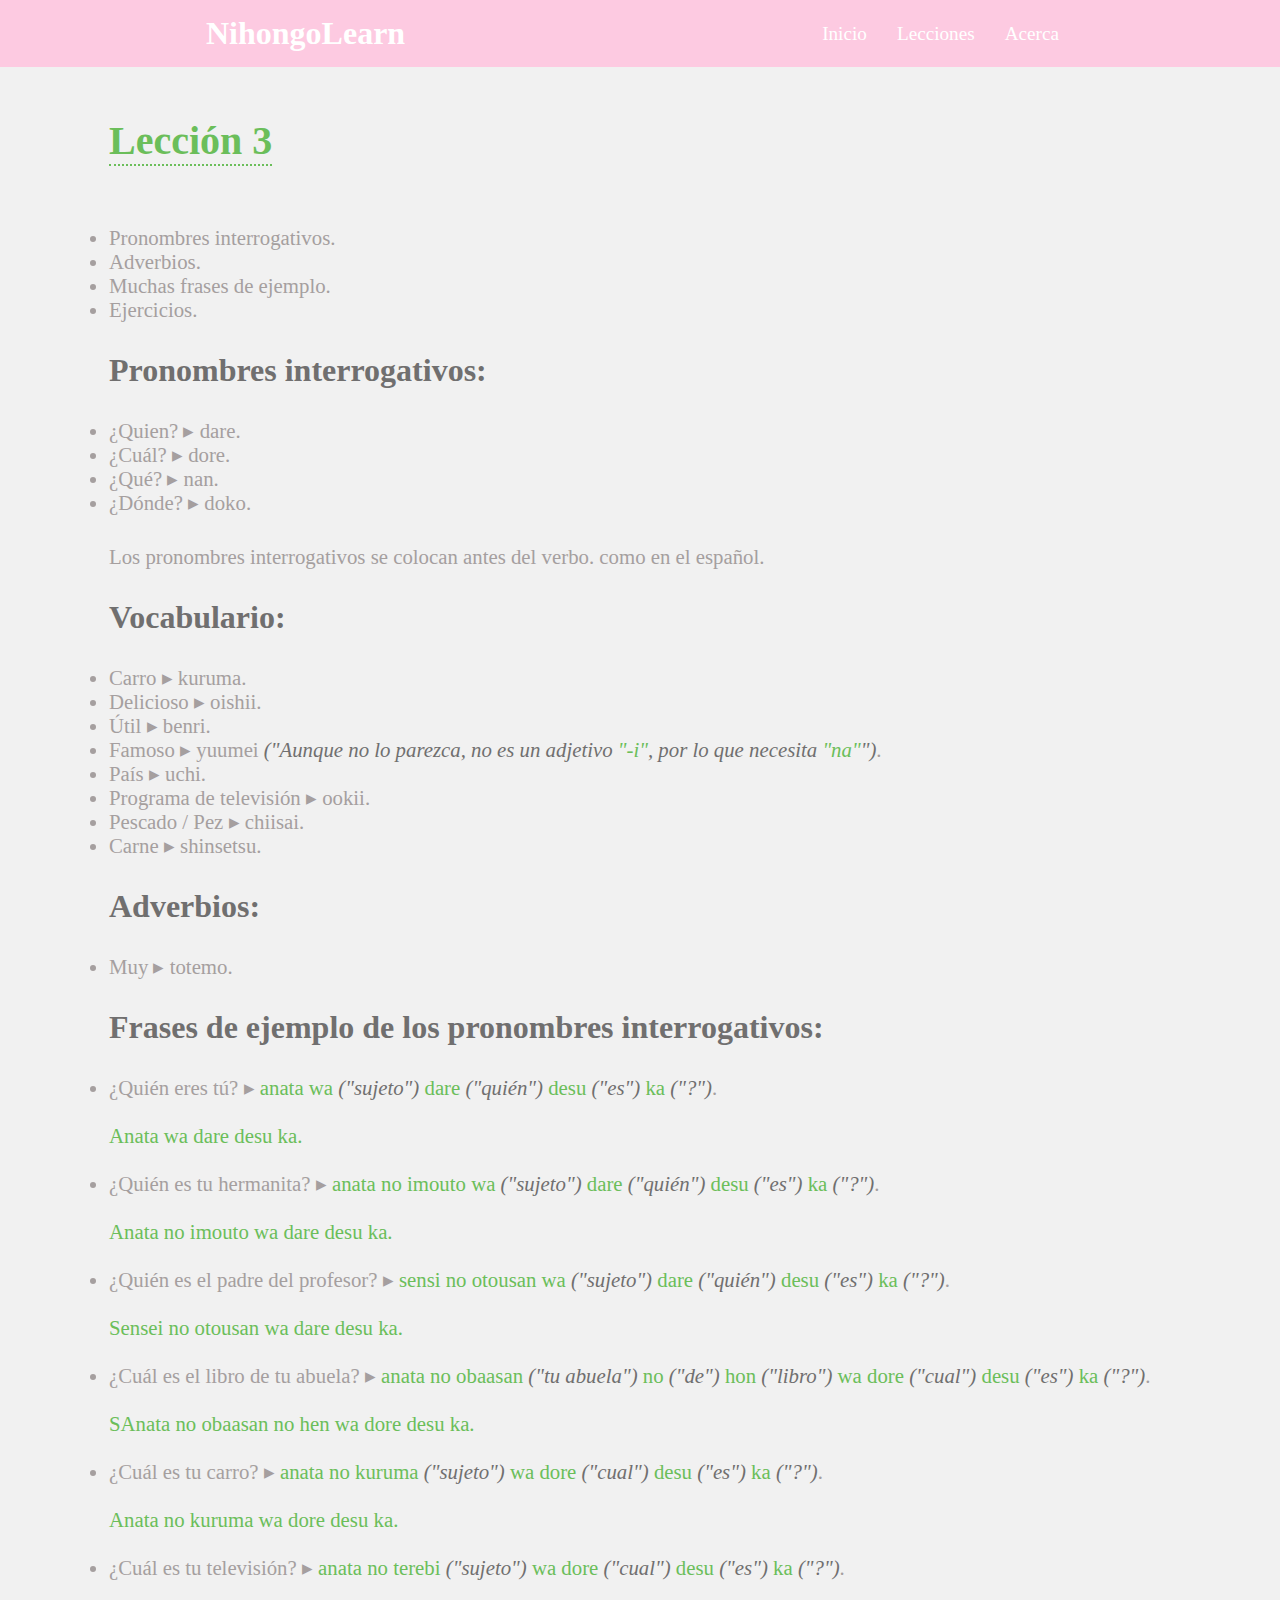
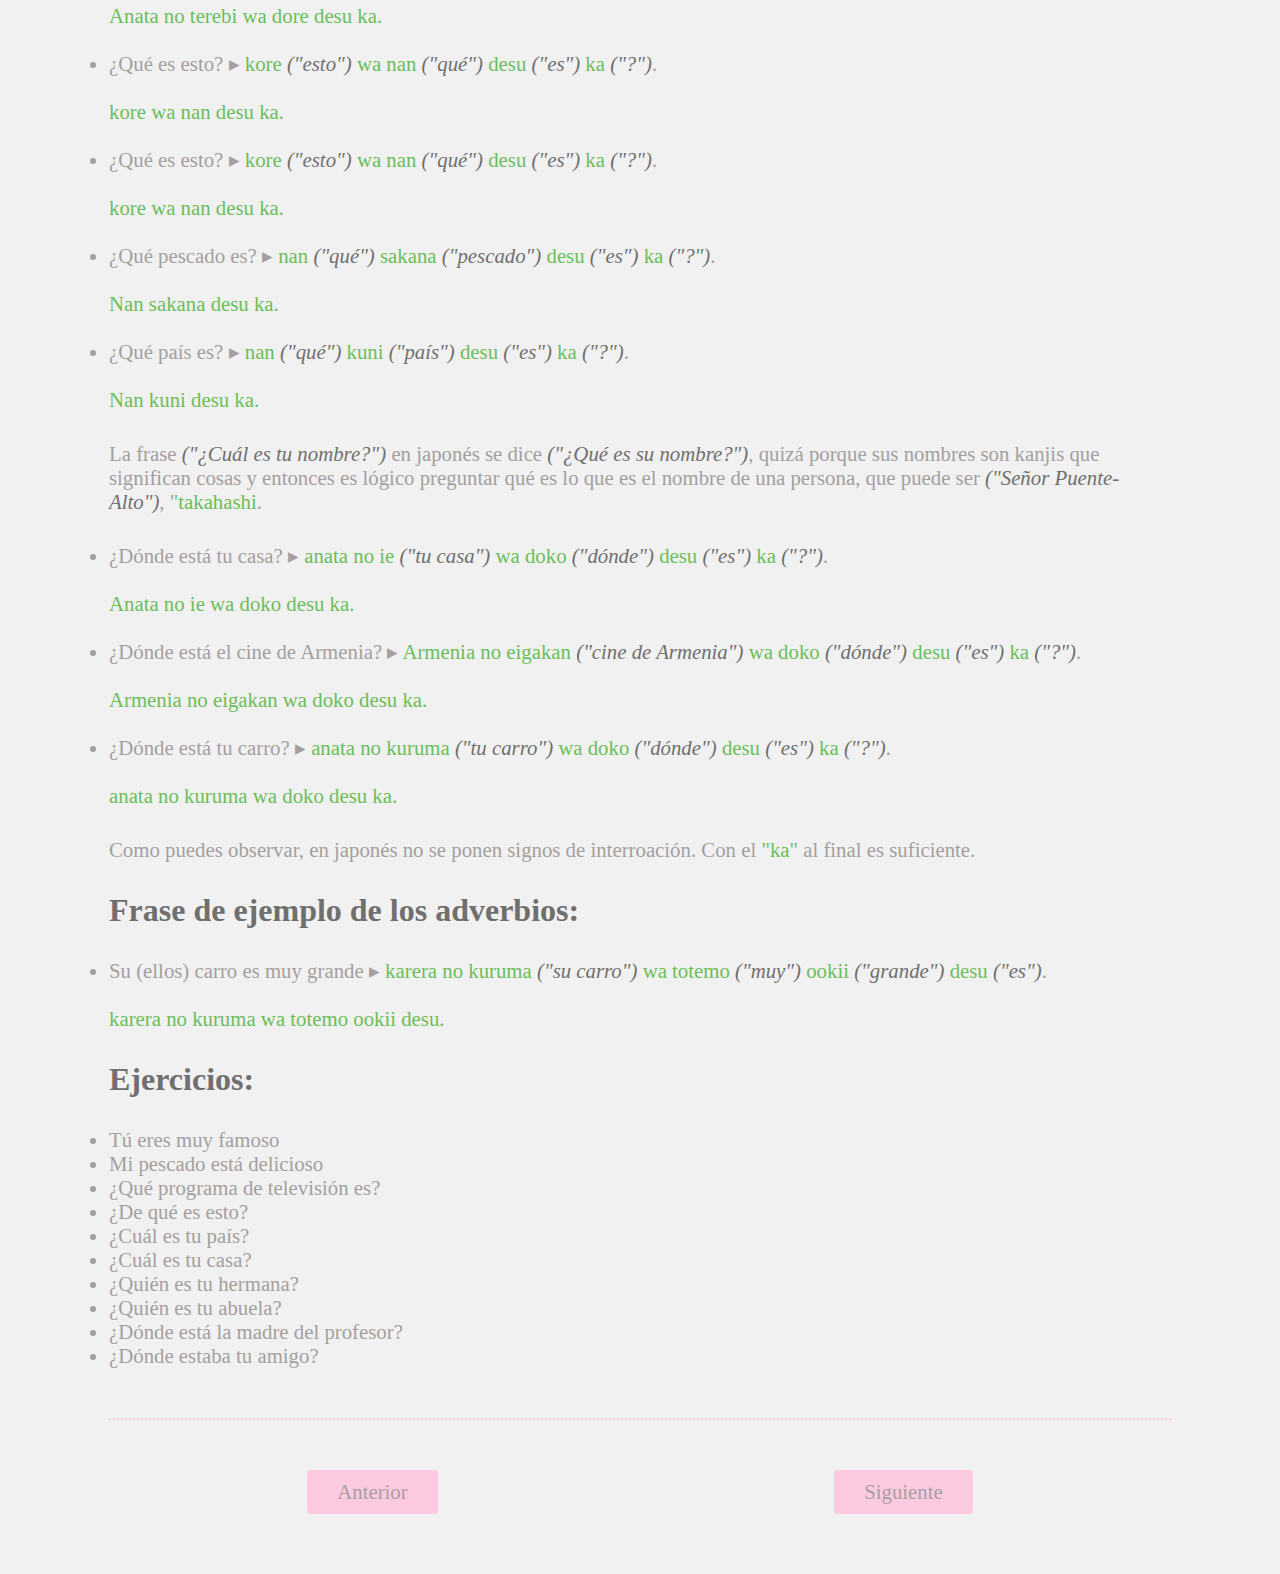
<file: pages/lesson3.html>
<!DOCTYPE html>
<html lang="en">
<head>
    <meta charset="UTF-8">
    <meta name="viewport" content="width=device-width, initial-scale=1.0">
    <title>NihongoLearn</title>
    <link rel="stylesheet" href="../css/lessons.css">
</head>
<body>
    <nav class="header">
        <a href="../index.html"><h1 class="title">NihongoLearn</h1></a>
        <ul class="navbar">
            <li><a href="../index.html">Inicio</a></li>
            <li><a href="lessons.html">Lecciones</a></li>
            <li><a href="../about.html">Acerca</a></li>
        </ul>
    </nav>
    <main>
        <div class="container">
            <section class="section-intro">
                <h2 class="section-h2">Lección 3</h2>
                <p class="section-p">
                    <ul class="section-ul">
                        <li>Pronombres interrogativos.</li>
                        <li>Adverbios.</li>
                        <li>Muchas frases de ejemplo.</li>
                        <li>Ejercicios.</li>
                    </ul>
                </p>
                <h3 class="section-h3">Pronombres interrogativos:</h3>
                <p class="section-p">
                    <ul class="section-ul">
                        <li>¿Quien? &blacktriangleright; dare.</li>
                        <li>¿Cuál? &blacktriangleright; dore.</li>
                        <li>¿Qué? &blacktriangleright; nan.</li>
                        <li>¿Dónde? &blacktriangleright; doko.</li>
                    </ul>
                </p>
                
                <p class="section-p">Los pronombres interrogativos se colocan antes del verbo. como en el español.
                </p>
                
                <h3 class="section-h3">Vocabulario:</h3>
                <p class="section-p">
                    <ul class="section-ul">
                        <li>Carro &blacktriangleright; kuruma.</li>
                        <li>Delicioso &blacktriangleright; oishii.</li>
                        <li>Útil &blacktriangleright; benri.</li>
                        <li>Famoso &blacktriangleright; yuumei <em>("Aunque no lo parezca, no es un adjetivo <span>"-i"</span>, por lo que necesita <span>"na"</span>")</em>.</li>
                        <li>País &blacktriangleright; uchi.</li>
                        <li>Programa de televisión &blacktriangleright; ookii.</li>
                        <li>Pescado / Pez &blacktriangleright; chiisai.</li>
                        <li>Carne &blacktriangleright; shinsetsu.</li>
                    </ul>
                </p>
                
                <h3 class="section-h3">Adverbios:</h3>
                <p class="section-p">
                    <ul class="section-ul">
                        <li>Muy &blacktriangleright; totemo.</li>
                    </ul>
                </p>
                
                <h4 class="section-h3">Frases de ejemplo de los pronombres interrogativos:</h4>
                <p class="section-p">
                    <ul class="section-ul">
                        <li>¿Quién eres tú? &blacktriangleright; <span>anata wa</span> <em>("sujeto")</em> <span>dare</span> <em>("quién")</em> <span>desu</span> <em>("es")</em> 
                            <span>ka</span> <em>("?")</em>.
                        </li> <br> 
                        <span> Anata wa dare desu ka.</span> <br> <br>
                        
                        <li>¿Quién es tu hermanita? &blacktriangleright; <span>anata no imouto wa</span> <em>("sujeto")</em> <span>dare</span> <em>("quién")</em> <span>desu</span> <em>("es")</em> 
                            <span>ka</span> <em>("?")</em>.
                        </li> <br> 
                        <span> Anata no imouto wa dare desu ka.</span> <br> <br>
                        
                        <li>¿Quién es el padre del profesor? &blacktriangleright; <span>sensi no otousan wa</span> <em>("sujeto")</em> <span>dare</span> <em>("quién")</em> <span>desu</span> <em>("es")</em> 
                            <span>ka</span> <em>("?")</em>.
                        </li> <br> 
                        <span> Sensei no otousan wa dare desu ka.</span> <br> <br>
                        
                        <li>¿Cuál es el libro de tu abuela? &blacktriangleright; <span>anata no obaasan</span> <em>("tu abuela")</em> <span>no</span> <em>("de")</em> <span>hon</span> <em>("libro")</em>
                            <span> wa dore</span> <em>("cual")</em> <span>desu</span> <em>("es")</em> <span>ka</span> <em>("?")</em>.
                        </li> <br> 
                        <span> SAnata no obaasan no hen wa dore desu ka.</span> <br> <br>
                        
                        <li>¿Cuál es tu carro? &blacktriangleright; <span>anata no kuruma</span> <em>("sujeto")</em> <span>wa dore</span> <em>("cual")</em> <span>desu</span> <em>("es")</em> 
                            <span>ka</span> <em>("?")</em>.
                        </li> <br> 
                        <span> Anata no kuruma wa dore desu ka.</span> <br> <br>
                        
                        <li>¿Cuál es tu televisión? &blacktriangleright; <span>anata no terebi</span> <em>("sujeto")</em> <span>wa dore</span> <em>("cual")</em> <span>desu</span> <em>("es")</em> 
                            <span>ka</span> <em>("?")</em>.
                        </li> <br> 
                        <span> Anata no terebi wa dore desu ka.</span> <br> <br>
                        
                        <li>¿Qué es esto? &blacktriangleright; <span>kore</span> <em>("esto")</em> <span>wa nan</span> <em>("qué")</em> <span>desu</span> <em>("es")</em> 
                            <span>ka</span> <em>("?")</em>.
                        </li> <br>
                        <span>kore wa nan desu ka.</span> <br> <br>
                        
                        <li>¿Qué es esto? &blacktriangleright; <span>kore</span> <em>("esto")</em> <span>wa nan</span> <em>("qué")</em> <span>desu</span> <em>("es")</em> 
                            <span>ka</span> <em>("?")</em>.
                        </li> <br>
                        <span>kore wa nan desu ka.</span> <br> <br>
                        
                        <li>¿Qué pescado es? &blacktriangleright; <span>nan</span> <em>("qué")</em> <span>sakana</span> <em>("pescado")</em> <span>desu</span> <em>("es")</em> 
                            <span>ka</span> <em>("?")</em>.
                        </li> <br>
                        <span>Nan sakana desu ka.</span> <br> <br>
                        
                        <li>¿Qué país es? &blacktriangleright; <span>nan</span> <em>("qué")</em> <span>kuni</span> <em>("país")</em> <span>desu</span> <em>("es")</em> 
                            <span>ka</span> <em>("?")</em>.
                        </li> <br>
                        <span>Nan kuni desu ka.</span>
                    </ul>
                </p>
                
                <p class="section-p">
                    La frase <em>("¿Cuál es tu nombre?")</em> en japonés se dice <em>("¿Qué es su nombre?")</em>, quizá porque sus nombres son kanjis que significan cosas y entonces es 
                    lógico preguntar qué es lo que es el nombre de una persona, que puede ser <em>("Señor Puente-Alto")</em>, <span>"takahashi</span>. 
                </p>
                
                <p class="section-p">
                    <ul class="section-ul">
                        <li>¿Dónde está tu casa? &blacktriangleright; <span>anata no ie</span> <em>("tu casa")</em> <span> wa doko</span> <em>("dónde")</em> <span>desu</span> <em>("es")</em> 
                            <span>ka</span> <em>("?")</em>.
                        </li> <br>
                        <span>Anata no ie wa doko desu ka.</span> <br> <br>
                        
                        <li>¿Dónde está el cine de Armenia? &blacktriangleright; <span>Armenia no eigakan</span> <em>("cine de Armenia")</em> <span> wa doko</span> <em>("dónde")</em> 
                            <span>desu</span> <em>("es")</em> <span>ka</span> <em>("?")</em>.
                        </li> <br>
                        <span>Armenia no eigakan wa doko desu ka.</span> <br> <br>
                        
                        <li>¿Dónde está tu carro? &blacktriangleright; <span>anata no kuruma</span> <em>("tu carro")</em> <span> wa doko</span> <em>("dónde")</em> 
                            <span>desu</span> <em>("es")</em> <span>ka</span> <em>("?")</em>.
                        </li> <br>
                        <span>anata no kuruma wa doko desu ka.</span>
                    </ul>
                </p>
                <p class="section-p">Como puedes observar, en japonés no se ponen signos de interroación. Con el <span>"ka"</span> al final es suficiente.
                </p>
                
                <h3 class="section-h3">Frase de ejemplo de los adverbios:</h3>
                <p class="section-p">
                    <ul class="section-ul">
                        <li>Su (ellos) carro es muy grande &blacktriangleright; <span>karera no kuruma</span> <em>("su carro")</em> <span>wa totemo</span> <em>("muy")</em>
                            <span>ookii</span> <em>("grande")</em> <span>desu</span> <em>("es")</em>.
                        </li> <br>
                        <span>karera no kuruma wa totemo ookii desu.</span>
                    </ul>
                </p>
                
                <h3 class="section-h3">Ejercicios:</h3>
                <p class="section-p">
                    <ul class="section-ul">
                        <li>Tú eres muy famoso</li>
                        <li>Mi pescado está delicioso</li>
                        <li>¿Qué programa de televisión es?</li>
                        <li>¿De qué es esto?</li>
                        <li>¿Cuál es tu país?</li>
                        <li>¿Cuál es tu casa?</li>
                        <li>¿Quién es tu hermana?</li>
                        <li>¿Quién es tu abuela?</li>
                        <li>¿Dónde está la madre del profesor?</li>
                        <li>¿Dónde estaba tu amigo?</li>
                    </ul>
                </p>
                
                <div class="section-btn">
                    <a class="section-a" href="lesson2.html">Anterior</a>
                    <a class="section-a" href="lesson4.html">Siguiente</a>
                </div>
            </section>
        </div>
    </main>
</body>
</html>
</file>
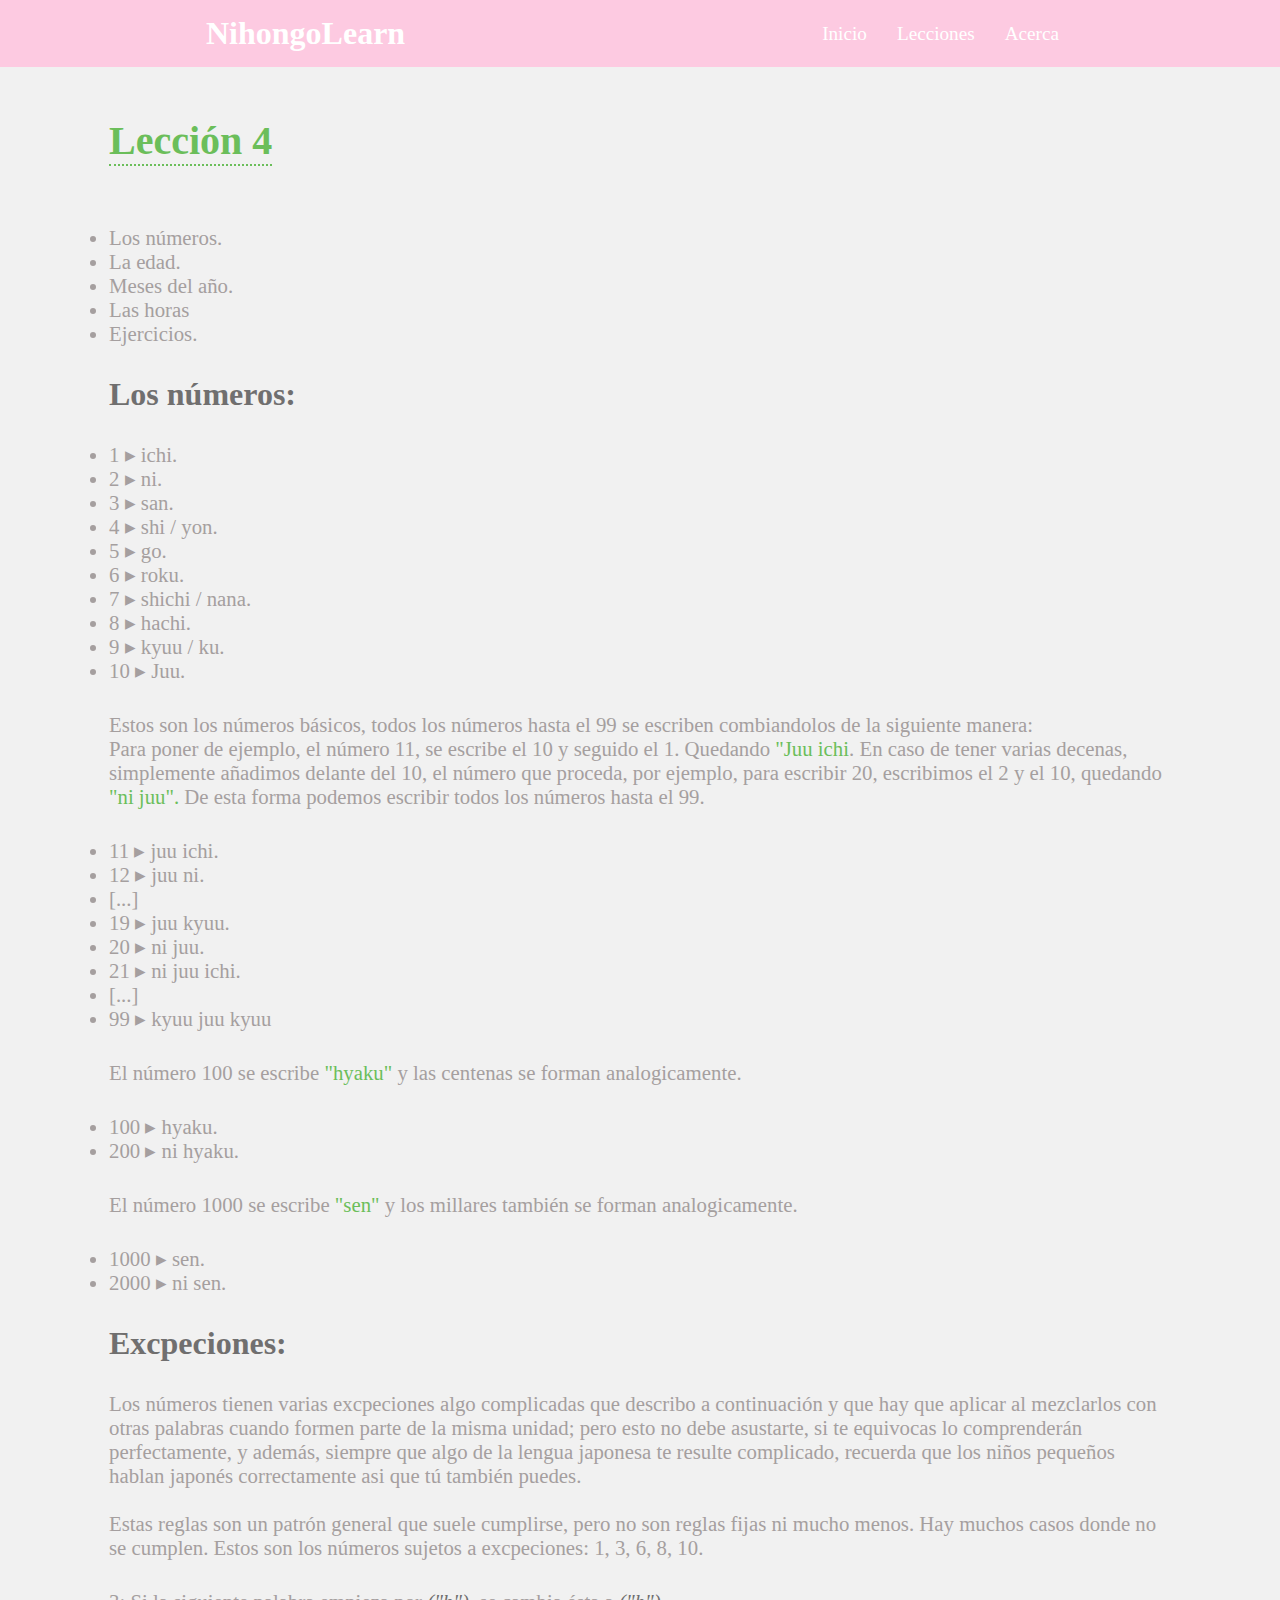
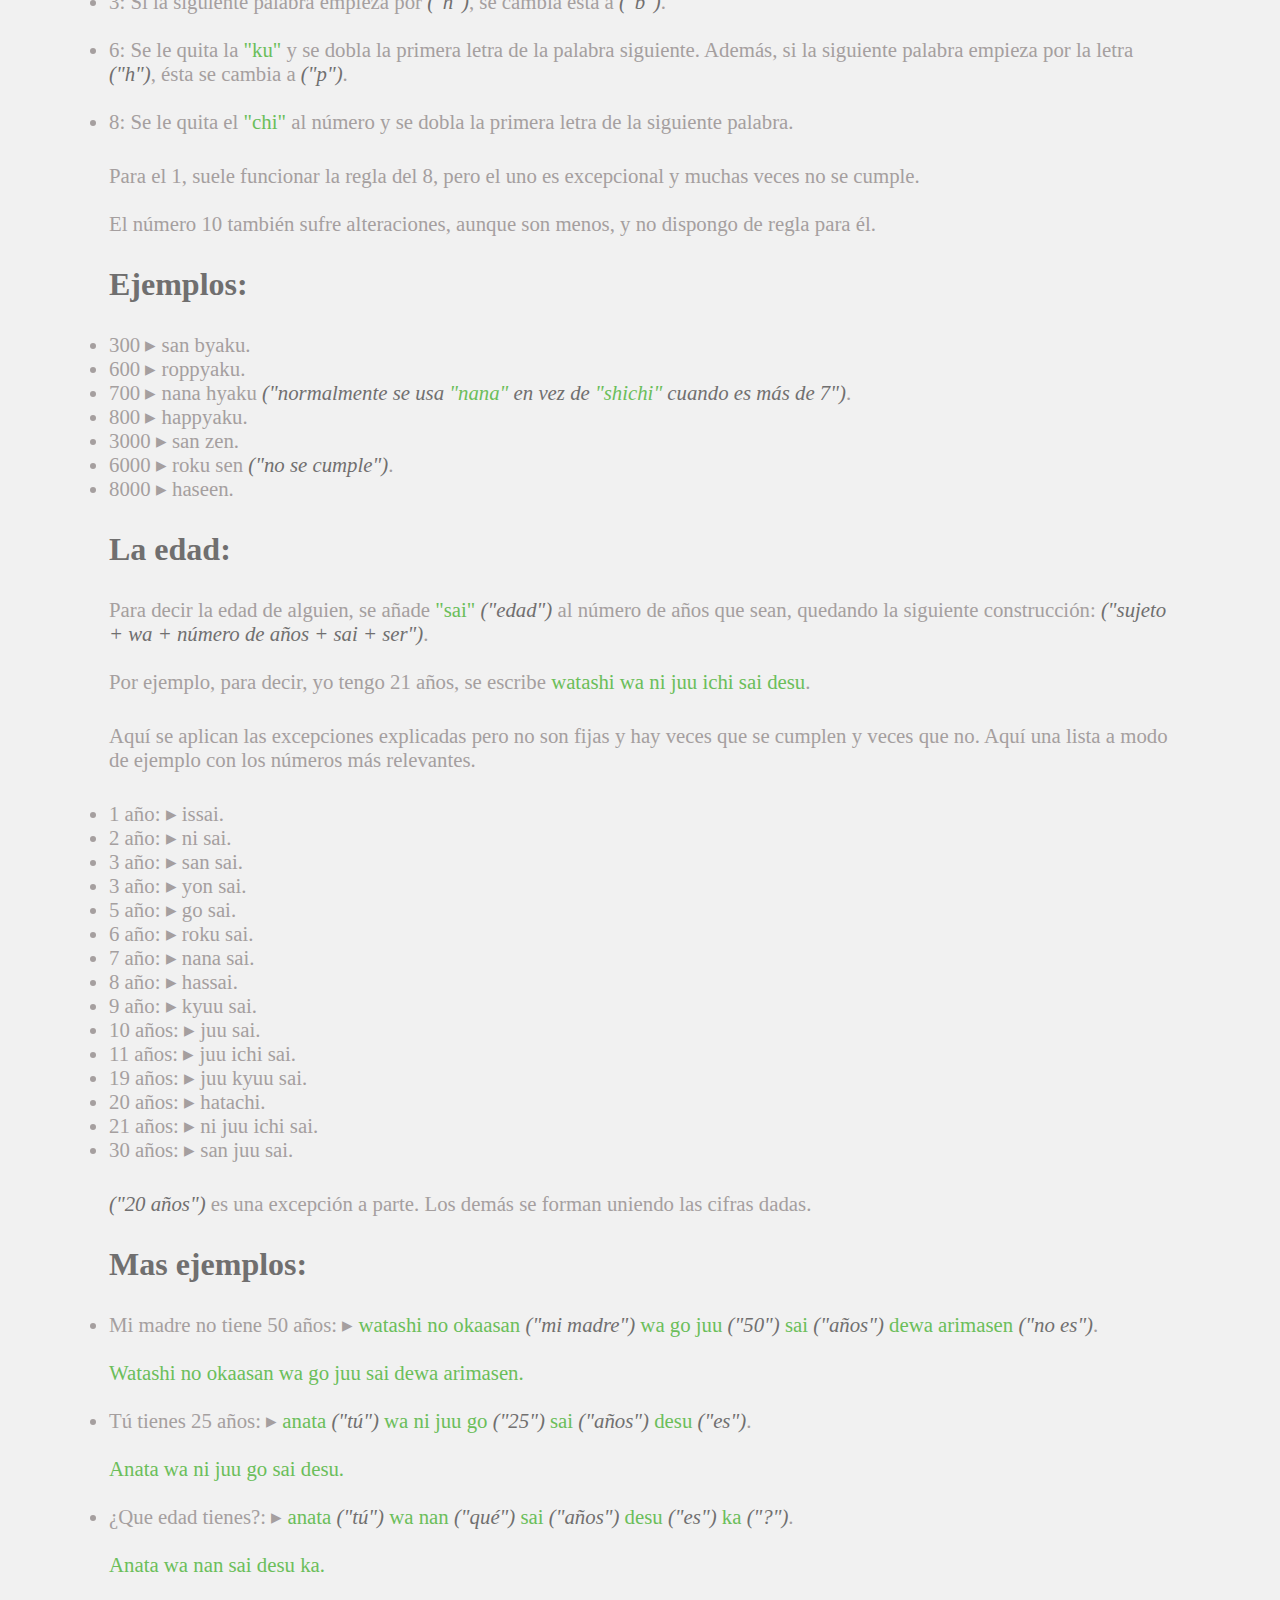
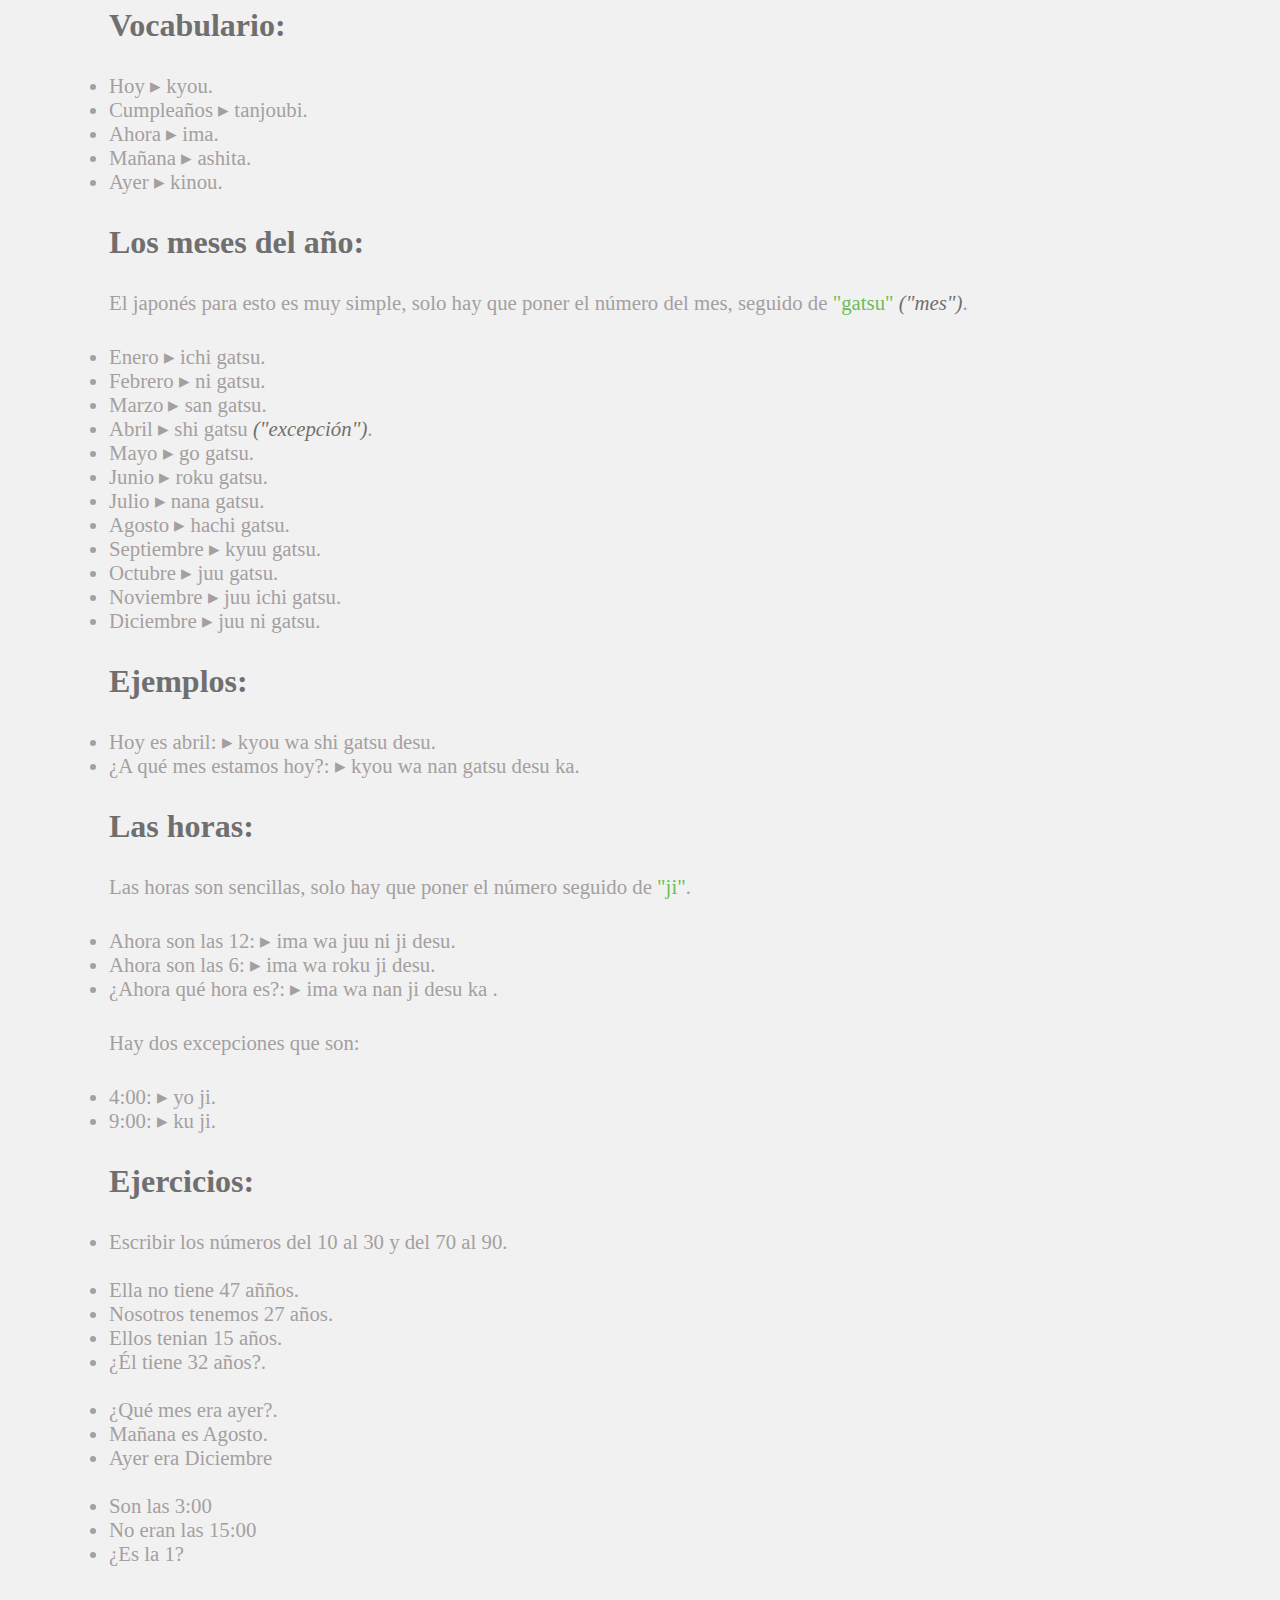
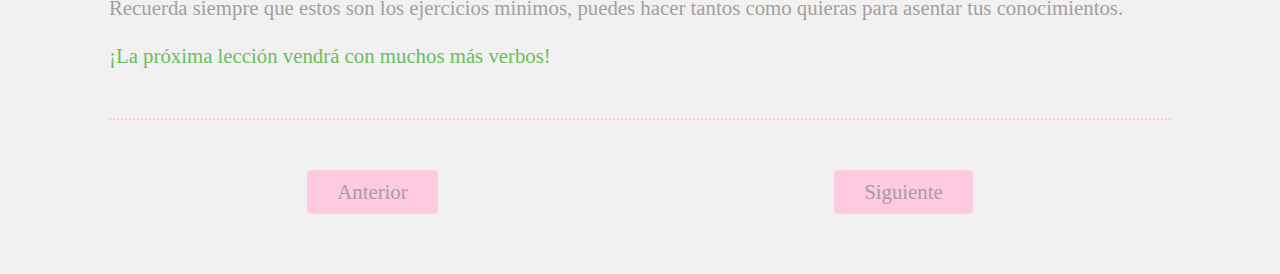
<file: pages/lesson4.html>
<!DOCTYPE html>
<html lang="en">
<head>
    <meta charset="UTF-8">
    <meta name="viewport" content="width=device-width, initial-scale=1.0">
    <title>NihongoLearn</title>
    <link rel="stylesheet" href="../css/lessons.css">
</head>
<body>
    <nav class="header">
        <a href="../index.html"><h1 class="title">NihongoLearn</h1></a>
        <ul class="navbar">
            <li><a href="../index.html">Inicio</a></li>
            <li><a href="lessons.html">Lecciones</a></li>
            <li><a href="../about.html">Acerca</a></li>
        </ul>
    </nav>
    <main>
        <div class="container">
            <section class="section-intro">
                <h2 class="section-h2">Lección 4</h2>
                <p class="section-p">
                    <ul class="section-ul">
                        <li>Los números.</li>
                        <li>La edad.</li>
                        <li>Meses del año.</li>
                        <li>Las horas</li>
                        <li>Ejercicios.</li>
                    </ul>
                </p>
                
                <h3 class="section-h3">Los números:</h3>
                <p class="section-p">
                    <ul class="section-ul">
                        <li>1 &blacktriangleright; ichi.</li>
                        <li>2 &blacktriangleright; ni.</li>
                        <li>3 &blacktriangleright; san.</li>
                        <li>4 &blacktriangleright; shi / yon.</li>
                        <li>5 &blacktriangleright; go.</li>
                        <li>6 &blacktriangleright; roku.</li>
                        <li>7 &blacktriangleright; shichi / nana.</li>
                        <li>8 &blacktriangleright; hachi.</li>
                        <li>9 &blacktriangleright; kyuu / ku.</li>
                        <li>10 &blacktriangleright; Juu.</li>
                        
                    </ul>
                </p>
                
                <p class="section-p">Estos son los números básicos, todos los números hasta el 99 se escriben combiandolos de la siguiente manera: <br>
                    Para poner de ejemplo, el número 11, se escribe el 10 y seguido el 1. Quedando <span>"Juu ichi</span>. En caso de tener varias decenas, 
                    simplemente añadimos delante del 10, el número que proceda, por ejemplo, para escribir 20, escribimos el 2 y el 10, quedando 
                    <span>"ni juu".</span> De esta forma podemos escribir todos los números hasta el 99.
                    
                </p>
                
                <p class="section-p">
                    <ul class="section-ul">
                        <li>11 &blacktriangleright; juu ichi.</li>
                        <li>12 &blacktriangleright; juu ni.</li>
                        <li>[...]</li>
                        <li>19 &blacktriangleright; juu kyuu.</li>
                        <li>20 &blacktriangleright; ni juu.</li>
                        <li>21 &blacktriangleright; ni juu ichi.</li>
                        <li>[...]</li>
                        <li>99 &blacktriangleright; kyuu juu kyuu</li>
                    </ul>
                </p>
                
                <p class="section-p"> El número 100 se escribe <span>"hyaku"</span> y las centenas se forman analogicamente.
                </p>
                
                <p class="section-p">
                    <ul class="section-ul">
                        <li>100 &blacktriangleright; hyaku.</li>
                        <li>200 &blacktriangleright; ni hyaku.</li>
                    </ul>
                </p>
                
                <p class="section-p"> El número 1000 se escribe <span>"sen"</span> y los millares también se forman analogicamente.
                </p>
                
                <p class="section-p">
                    <ul class="section-ul">
                        <li>1000 &blacktriangleright; sen.</li>
                        <li>2000 &blacktriangleright; ni sen.</li>
                    </ul>
                </p>
                
                <h3 class="section-h3">Excpeciones:</h3>
                <p class="section-p"> Los números tienen varias excpeciones algo complicadas que describo a continuación y que hay que aplicar al mezclarlos con 
                    otras palabras cuando formen parte de la misma unidad; pero esto no debe asustarte, si te equivocas lo comprenderán perfectamente, y además, 
                    siempre que algo de la lengua japonesa te resulte complicado, recuerda que los niños pequeños hablan japonés correctamente asi que tú también
                    puedes. <br> <br>
                    Estas reglas son un patrón general que suele cumplirse, pero no son reglas fijas ni mucho menos. Hay muchos casos donde no se cumplen. Estos son 
                    los números sujetos a excpeciones: 1, 3, 6, 8, 10.
                </p>
                
                <p class="section-p">
                    <ul class="section-ul">
                        <li>3: Si la siguiente palabra empieza por <em>("h")</em>, se cambia ésta a <em>("b")</em>.</li> <br>
                        <li>6: Se le quita la <span>"ku"</span> y se dobla la primera letra de la palabra siguiente. Además, si la siguiente palabra empieza por 
                            la letra <em>("h")</em>, ésta se cambia a <em>("p")</em>.</li> <br>
                            <li>8: Se le quita el <span>"chi"</span> al número y se dobla la primera letra de la siguiente palabra.</li>
                        </ul>
                    </p>
                    
                    <p class="section-p">
                        Para el 1, suele funcionar la regla del 8, pero el uno es excepcional y muchas veces no se cumple. <br> <br>
                        El número 10 también sufre alteraciones, aunque son menos, y no dispongo de regla para él.
                    </p>
                    
                    <h3 class="section-h3">Ejemplos:</h3>
                    <p class="section-p">
                        <ul class="section-ul">
                            <li>300 &blacktriangleright; san byaku.</li>
                            <li>600 &blacktriangleright; roppyaku.</li>
                            <li>700 &blacktriangleright; nana hyaku <em>("normalmente se usa <span>"nana"</span> en vez de <span>"shichi"</span> cuando es más de 7")</em>.</li>
                            <li>800 &blacktriangleright; happyaku.</li>
                            <li>3000 &blacktriangleright; san zen.</li>
                            <li>6000 &blacktriangleright; roku sen <em>("no se cumple")</em>.</li>
                            <li>8000 &blacktriangleright; haseen.</li>
                        </ul>
                    </p>
                    
                    <h4 class="section-h3">La edad:</h4>
                    <p class="section-p">
                        Para decir la edad de alguien, se añade <span>"sai"</span> <em>("edad")</em> al número de años que sean, quedando la siguiente construcción: 
                        <em>("sujeto + wa + número de años + sai + ser")</em>. <br> <br>
                        
                        Por ejemplo, para decir, yo tengo 21 años, se escribe <span>watashi wa ni juu ichi sai desu</span>.
                    </p>
                    
                    <p class="section-p">
                        Aquí se aplican las excepciones explicadas pero no son fijas y hay veces que se cumplen y veces que no. Aquí una lista a modo de ejemplo con los
                        números más relevantes.
                    </p>
                    
                    <p class="section-p">
                        <ul class="section-ul">
                            <li>1 año: &blacktriangleright; issai.</li>
                            <li>2 año: &blacktriangleright; ni sai.</li>
                            <li>3 año: &blacktriangleright; san sai.</li>
                            <li>3 año: &blacktriangleright; yon sai.</li>
                            <li>5 año: &blacktriangleright; go sai.</li>
                            <li>6 año: &blacktriangleright; roku sai.</li>
                            <li>7 año: &blacktriangleright; nana sai.</li>
                            <li>8 año: &blacktriangleright; hassai.</li>
                            <li>9 año: &blacktriangleright; kyuu sai.</li>
                            <li>10 años: &blacktriangleright; juu sai.</li>
                            <li>11 años: &blacktriangleright; juu ichi sai.</li>
                            <li>19 años: &blacktriangleright; juu kyuu sai.</li>
                            <li>20 años: &blacktriangleright; hatachi.</li>
                            <li>21 años: &blacktriangleright; ni juu ichi sai.</li>
                            <li>30 años: &blacktriangleright; san juu sai.</li>
                        </ul>
                    </p>
                    <p class="section-p"><em>("20 años")</em> es una excepción a parte. Los demás se forman uniendo las cifras dadas.
                    </p>
                    
                    <h3 class="section-h3">Mas ejemplos:</h3>
                    <p class="section-p">
                        <ul class="section-ul">
                            <li>Mi madre no tiene 50 años: &blacktriangleright; <span>watashi no okaasan</span> <em>("mi madre")</em> <span>wa go juu</span> 
                                <em>("50")</em> <span>sai</span> <em>("años")</em> <span>dewa arimasen</span> <em>("no es")</em>.
                            </li> <br>
                            <span>Watashi no okaasan wa go juu sai dewa arimasen.</span> <br> <br>
                            
                            <li>Tú tienes 25 años: &blacktriangleright; <span>anata</span> <em>("tú")</em> <span>wa ni juu go</span> 
                                <em>("25")</em> <span>sai</span> <em>("años")</em> <span>desu</span> <em>("es")</em>.
                            </li> <br>
                            <span>Anata wa ni juu go sai desu.</span> <br> <br>
                            
                            <li>¿Que edad tienes?: &blacktriangleright; <span>anata</span> <em>("tú")</em> <span>wa nan</span> 
                                <em>("qué")</em> <span>sai</span> <em>("años")</em> <span>desu</span> <em>("es")</em> <span>ka</span> <em>("?")</em>.
                            </li> <br>
                            <span>Anata wa nan sai desu ka.</span>
                        </ul>
                    </p>
                    
                    <h3 class="section-h3">Vocabulario:</h3>
                    <p class="section-p">
                        <ul class="section-ul">
                            <li>Hoy &blacktriangleright; kyou.</li>
                            <li>Cumpleaños &blacktriangleright; tanjoubi.</li>
                            <li>Ahora &blacktriangleright; ima.</li>
                            <li>Mañana &blacktriangleright; ashita.</li>
                            <li>Ayer &blacktriangleright; kinou.</li>
                        </ul>
                    </p>
                    
                    <h3 class="section-h3">Los meses del año:</h3>
                    <p class="section-p">
                        El japonés para esto es muy simple, solo hay que poner el número del mes, seguido de <span>"gatsu"</span> <em>("mes")</em>.
                        <ul class="section-ul">
                            <li>Enero &blacktriangleright; ichi gatsu.</li>
                            <li>Febrero &blacktriangleright; ni gatsu.</li>
                            <li>Marzo &blacktriangleright; san gatsu.</li>
                            <li>Abril &blacktriangleright; shi gatsu <em>("excepción")</em>.</li>
                            <li>Mayo &blacktriangleright; go gatsu.</li>
                            <li>Junio &blacktriangleright; roku gatsu.</li>
                            <li>Julio &blacktriangleright; nana gatsu.</li>
                            <li>Agosto &blacktriangleright; hachi gatsu.</li>
                            <li>Septiembre &blacktriangleright; kyuu gatsu.</li>
                            <li>Octubre &blacktriangleright; juu gatsu.</li>
                            <li>Noviembre &blacktriangleright; juu ichi gatsu.</li>
                            <li>Diciembre &blacktriangleright; juu ni gatsu.</li>
                        </ul>
                    </p>
                    
                    <h3 class="section-h3">Ejemplos:</h3>
                    <p class="section-p">
                        <ul class="section-ul">
                            <li class="br">Hoy es abril: &blacktriangleright; kyou wa shi gatsu desu.</li>
                            <li>¿A qué mes estamos hoy?: &blacktriangleright; kyou wa nan gatsu desu ka.</li>
                        </ul>
                    </p>
                    
                    <h3 class="section-h3">Las horas:</h3>
                    <p class="section-p">
                        Las horas son sencillas, solo hay que poner el número seguido de <span>"ji"</span>.
                        <ul class="section-ul">
                            <li class="br">Ahora son las 12: &blacktriangleright; ima wa juu ni ji desu.</li>
                            <li class="br">Ahora son las 6: &blacktriangleright; ima wa roku ji desu.</li>
                            <li>¿Ahora qué hora es?: &blacktriangleright; ima wa nan ji desu ka .</li>
                        </ul>
                    </p>
                    
                    <p class="section-p">
                        Hay dos excepciones que son:
                        <ul class="section-ul">
                            <li>4:00: &blacktriangleright; yo ji.</li>
                            <li>9:00: &blacktriangleright; ku ji.</li>
                        </ul>
                    </p>
                    
                    <h3 class="section-h3">Ejercicios:</h3>
                    <p class="section-p">
                        <ul class="section-ul">
                            <li>Escribir los números del 10 al 30 y del 70 al 90.</li> <br>
                            <li>Ella no tiene 47 añños.</li>
                            <li>Nosotros tenemos 27 años.</li>
                            <li>Ellos tenian 15 años.</li>
                            <li>¿Él tiene 32 años?.</li> <br>
                            <li>¿Qué mes era ayer?.</li>
                            <li>Mañana es Agosto.</li>
                            <li>Ayer era Diciembre</li> <br>
                            <li>Son las 3:00</li>
                            <li>No eran las 15:00</li>
                            <li>¿Es la 1?</li>
                        </ul>
                    </p>
                    
                    <p class="section-p">
                        Recuerda siempre que estos son los ejercicios minimos, puedes hacer tantos como quieras para asentar tus conocimientos.
                        <br> <br>
                        <span>¡La próxima lección vendrá con muchos más verbos!</span>
                        
                    </p>
                    
                    <div class="section-btn">
                        <a class="section-a" href="lesson3.html">Anterior</a>
                        <a class="section-a" href="lesson4.html">Siguiente</a>
                    </div>
                </section>
            </div>
        </main>
    </body>
    </html>
</file>
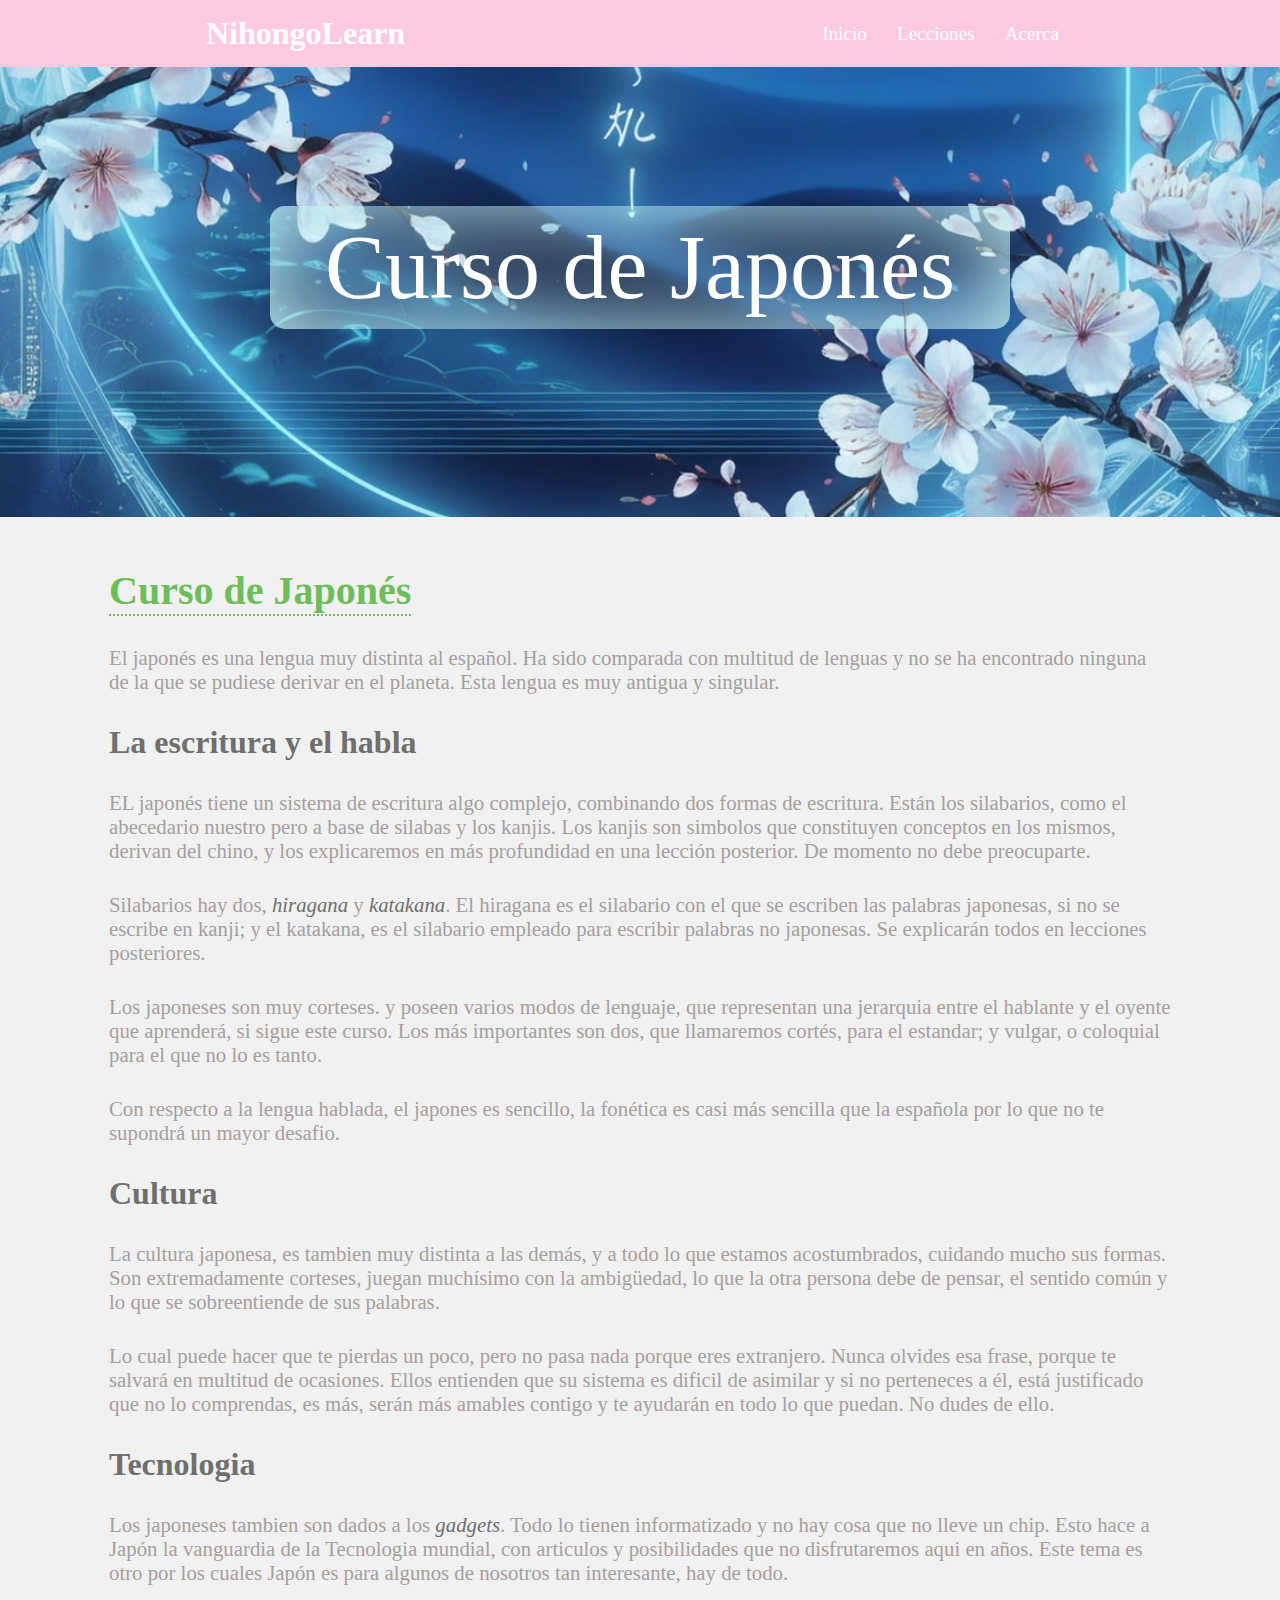
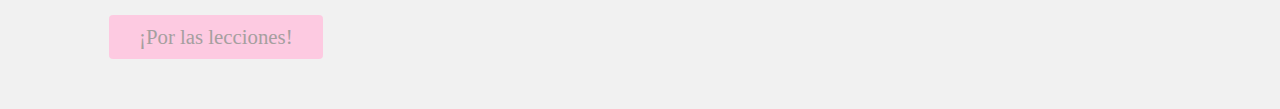
<file: pages/lessons.html>
<!DOCTYPE html>
<html lang="en">
<head>
    <meta charset="UTF-8">
    <meta name="viewport" content="width=device-width, initial-scale=1.0">
    <title>NihongoLearn</title>
    <link rel="stylesheet" href="../css/lessons.css">
</head>
<body>
    <nav class="header">
        <a href="../index.html"><h1 class="title">NihongoLearn</h1></a>
        <ul class="navbar">
            <li><a href="../index.html">Inicio</a></li>
            <li><a href="lessons.html">Lecciones</a></li>
            <li><a href="../about.html">Acerca</a></li>
        </ul>
    </nav>
    <div class="banner">
        <div class="flex">
            <p>Curso de Japonés</p>
        </div>
    </div>
    <main>
        <div class="container">
            <section class="section-intro">
                <h2 class="section-h2">Curso de Japonés</h2>
                <p class="section-p">El japonés es una lengua muy distinta al español. Ha sido comparada con multitud de lenguas 
                    y no se ha encontrado ninguna de la que se pudiese derivar en el planeta. Esta lengua es muy antigua y singular.
                </p>
                
                
                <h3 class="section-h3">La escritura y el habla</h3>
                <p class="section-p">EL japonés tiene un sistema de escritura algo complejo, combinando dos formas de escritura. Están 
                    los silabarios, como el abecedario nuestro pero a base de silabas y los kanjis. Los kanjis son simbolos que constituyen 
                    conceptos en los mismos, derivan del chino, y los explicaremos en más profundidad en una lección posterior. 
                    De momento no debe preocuparte.
                </p>
                
                <p class="section-p">Silabarios hay dos, <em>hiragana</em> y <em>katakana</em>. El hiragana es el silabario con el que se escriben 
                    las palabras japonesas, si no se escribe en kanji; y el katakana, es el silabario empleado para escribir palabras no japonesas.
                    Se explicarán todos en lecciones posteriores.
                </p>

                <p class="section-p">Los japoneses son muy corteses. y poseen varios modos de lenguaje, que representan una jerarquia entre el hablante 
                    y el oyente que aprenderá, si sigue este curso. Los más importantes son dos, que llamaremos cortés, para el estandar; y vulgar, o 
                    coloquial para el que no lo es tanto.
                </p>

                <p class="section-p">Con respecto a la lengua hablada, el japones es sencillo, la fonética es casi más sencilla que la española por lo que 
                    no te supondrá un mayor desafio.
                </p>



                <h3 class="section-h3">Cultura</h3>
                <p class="section-p">La cultura japonesa, es tambien muy distinta a las demás, y a todo lo que estamos acostumbrados, cuidando mucho sus formas.
                    Son extremadamente corteses, juegan muchísimo con la ambigüedad, lo que la otra persona debe de pensar, el sentido común y lo que se sobreentiende 
                    de sus palabras.
                </p>
                <p class="section-p">Lo cual puede hacer que te pierdas un poco, pero no pasa nada porque eres extranjero. Nunca olvides esa frase, porque te salvará 
                    en multitud de ocasiones. Ellos entienden que su sistema es dificil de asimilar y si no perteneces a él, está justificado que no lo comprendas, es 
                    más, serán más amables contigo y te ayudarán en todo lo que puedan. No dudes de ello.
                </p>
                
                <h3 class="section-h3">Tecnologia</h3>
                <p class="section-p">Los japoneses tambien son dados a los <em>gadgets</em>. Todo lo tienen informatizado y no hay cosa que no lleve un chip. Esto hace a 
                    Japón la vanguardia de la Tecnologia mundial, con articulos y posibilidades que no disfrutaremos aqui en años. Este tema es otro por los cuales Japón es 
                    para algunos de nosotros tan interesante, hay de todo.
                </p>
                
                
                <a class="section-a" href="lesson1.html">¡Por las lecciones!</a>
            </section>
        </div>
    </main>
</body>
</html>
</file>
<file: css/styles.css>
:root {
    --bgbtn: #fdcae1;
    --hover: #c7f5f5;
    --header: #ffffff;
    --subtitle: #706f6f;
    --colorTxt: #a59f9f;
    --titles: #6bbe5a;
    --bgMain: rgb(241, 241, 241);

    --sizeLogo: 2rem;
    --sizeNavbar: 1.2rem;
    --sizeTitles: 2.5rem;
    --sizeTxt: 1.3rem;
}

* { 
    margin: 0;
    padding: 0;
    box-sizing: border-box;
}

em {
    color: var(--subtitle);
}

span {
    color: var(--titles);
}

a {
    text-decoration: none;
}

.container {
    margin: auto;
    width: 90%;
}

/** Header **/

.header {
    margin: auto;
    width: 100%;
    display: flex;
    align-items: center;
    justify-content: space-around;
    background: var(--bgbtn);
    padding: 15px;
    flex-wrap: wrap;
    gap: 20px;
}

.navbar {
    display: flex;
    list-style: none;
}

.title {
    font-size: var(--sizeLogo);
    color: var(--header);
}

.navbar li {
    margin: 0 15px 0 15px;
    cursor: pointer;
}

.navbar li a {
    color: var(--header);
    text-decoration: none;
    font-size: var(--sizeNavbar);
}

.navbar li a:hover {
    color: var(--hover);
}

/** Banner **/

.banner {
    display: flex;
    align-items: center;
    justify-content: center;
    flex-direction: column;
    width: 100%;
    height: 50vh;
    background-image: url('../assets/img/banner.jpg');
    background-size: cover;
    background-position: top right;
    background-repeat: no-repeat;
}

.banner p {
    width: 100%;
    margin-bottom: 50px;
    box-shadow: 0px 0px 100px 1px inset var(--hover);
    border-radius: 15px;
    padding: 10px 55px;
    font-size: 10vh;
    color: var(--header);
}


.banner a {
    background-color: var(--bgbtn);
    text-decoration: none;
    color: var(--header);
    padding: 10px 30px;
    border-radius: 4px;
    transition: all 0.3s ease;
    font-size: var(--sizeTxt);
}

.banner a:hover {
    box-shadow: 1px 1px 6px 3px var(--hover);
    transform: scale(1.05);
}

/** Section Intro **/

main {
    padding: 50px;
    background-color: var(--bgMain)
}

.section-intro {
    width: 100%;
    margin: auto;
}

.section-h2 {
    display: inline-block;
    font-size: var(--sizeTitles);
    color: var(--titles);
    border-bottom: 2px dotted var(--titles);
    margin-bottom: 30px;
}

.section-p {
    font-size: var(--sizeTxt);
    color: var(--colorTxt);
    margin-bottom: 30px;
}

.section-a {
    display: inline-block;
    background-color: var(--bgbtn);
    text-decoration: none;
    color: var(--header);
    padding: 10px 30px;
    border-radius: 4px;
    transition: all 0.5s ease;
    font-size: var(--sizeTxt)ñ
    
}

.section-a:hover {
    box-shadow: 1px 1px 6px 3px var(--hover);
    transform: scale(1.03);
}

@media (max-width:425px ) {

    .banner p {
        font-size: 4vh;
    }
}
</file>
<file: css/about.css>
:root {
    --bgbtn: #fdcae1;
    --hover: #c7f5f5;
    --header: #fff;
    --colorTxt: #a59f9f;
    --subtitle: #706f6f;
    --titles: #6bbe5a;
    --bgMain: rgb(241, 241, 241);

    --sizeLogo: 2rem;
    --sizeNavbar: 1.2rem;
    --sizeTitles: 2.5rem;
    --sizeTxt: 1.3rem;

    --banner: url('../assets/img/about3.jpg');
}

* { 
    margin: 0;
    padding: 0;
    box-sizing: border-box;
}

em {
    color: var(--subtitle);
}

a {
    text-decoration: none;
}

.container {
    margin: auto;
    width: 90%;
}

/** Header **/

.header {
    width: 100%;
    display: flex;
    align-items: center;
    justify-content: space-around;
    background: var(--bgbtn);
    padding: 15px;
    flex-wrap: wrap;
    gap: 20px;
}

.navbar {
    display: flex;
    list-style: none;
}

.title {
    font-size: var(--sizeLogo);
    color: var(--header);
}

.navbar li {
    margin: 0 15px 0 15px;
    cursor: pointer;
}

.navbar li a {
    color: var(--header);
    text-decoration: none;
    font-size: var(--sizeNavbar);
}

/** Banner **/

.banner {
    display: flex;
    align-items: center;
    justify-content: center;
    flex-direction: column;
    width: 100%;
    height: 50vh;
    background-image: var(--banner);
    background-size: cover;
    background-position: left;
    background-repeat: no-repeat;
}

.banner p {
    width: 100%;
    margin-bottom: 50px;
    box-shadow: 0px 0px 100px 1px inset var(--hover);
    border-radius: 15px;
    padding: 10px 55px;
    font-size: 10vh;
    color: var(--header);
}


.banner a {
    background-color: var(--bgbtn);
    text-decoration: none;
    color: var(--header);
    padding: 10px 30px;
    border-radius: 4px;
    transition: all 0.3s ease;
}

.banner a:hover {
    box-shadow: 1px 1px 6px 3px var(--hover);
    transform: scale(1.05);
}

/** Section Intro **/

main {
    padding: 50px;
    background-color: var(--bgMain)
}

.section-intro {
    width: 100%;
    margin: auto;
}

.section-h2 {
    display: inline-block;
    font-size: var(--sizeTitles);
    color: var(--titles);
    border-bottom: 2px dotted var(--titles);
    margin-bottom: 30px;
}

.section-h3 {
    color: var(--subtitle);
    font-size: var(--sizeLogo);
    margin-bottom: 20px;
}

.section-p {
    font-size: var(--sizeTxt);
    color: var(--colorTxt);
    margin-bottom: 30px;
}

.section-a {
    display: inline-block;
    background-color: var(--bgbtn);
    text-decoration: none;
    color: var(--header);
    padding: 10px 30px;
    border-radius: 4px;
    transition: all 0.5s ease;
    font-size: var(--sizeTxt);
}

.section-a:hover {
    box-shadow: 1px 1px 6px 3px var(--hover);
}

@media (max-width:425px ) {

    .banner p {
        font-size: 4vh;
    }
}
</file>
<file: css/lessons.css>
:root {
    --bgbtn: #fdcae1;
    --hover: #c7f5f5;
    --header: #fff;
    --colorTxt: #a59f9f;
    --subtitle: #706f6f;
    --titles: #6bbe5a;
    --bgMain: rgb(241, 241, 241);

    --sizeLogo: 2rem;
    --sizeNavbar: 1.2rem;
    --sizeTitles: 2.5rem;
    --sizeTxt: 1.3rem;

    --banner: url('../assets/img/lessons.jpg');
}

* { 
    margin: 0;
    padding: 0;
    box-sizing: border-box;
}

em {
    color: var(--subtitle);
}

span {
    color: var(--titles);
}

a {
    text-decoration: none;
}

input[type="text"] {
    width: 100%;
    padding: 5px;
    margin: 10px 0;
    border-radius: 4px;
    border: none;
    font-size: var(--sizeNavbar);
    color: var(--colorTxt);
}

input[type="text"]::placeholder {
    color: var(--colorTxt);
    font-size: var(--sizeNavbar);
}

input[type="text"]:focus {
    border: 2px solid var(--hover);
    outline: none;
}

button {
    background-color: var(--bgbtn);
    color: var(--header);
    padding: 10px 20px;
    margin: 10px 0;
    border: none;
    border-radius: 4px;
    cursor: pointer;
    font-size: var(--sizeTxt);
    transition: all 0.5s ease;
}

button:hover {
    box-shadow: 1px 1px 6px 3px var(--hover);
    transform: scale(1.05);
}

.spanResult {
    display: inline-block;
    margin-left: 10px;
    font-size: var(--sizeTxt);
    padding: 10px;
    border-radius: 4px;
}

.section-ul > .inputLi {
    display: flex;
    align-items: center;
    justify-content: space-between;
}

.rigth {
    display: flex;
    align-items: center;
    justify-content: center;
}

.container {
    margin: auto;
    width: 90%;
}

/** Header **/

.header {
    width: 100%;
    display: flex;
    align-items: center;
    justify-content: space-around;
    background: var(--bgbtn);
    padding: 15px;
    flex-wrap: wrap;
    gap: 20px;

}

.navbar {
    display: flex;
    list-style: none;
}

.title {
    font-size: var(--sizeLogo);
    color: var(--header);
}

.navbar li {
    margin: 0 15px 0 15px;
    cursor: pointer;
}

.navbar li a {
    color: var(--header);
    text-decoration: none;
    font-size: var(--sizeNavbar);
}

/** Banner **/

.banner {
    display: flex;
    align-items: center;
    justify-content: center;
    flex-direction: column;
    width: 100%;
    height: 50vh;
    background-image: var(--banner);
    background-size: cover;
    background-position: bottom;
    background-repeat: no-repeat;
}

.banner p {
    width: 100%;
    margin-bottom: 50px;
    box-shadow: 0px 0px 100px 1px inset var(--hover);
    border-radius: 15px;
    padding: 10px 55px;
    font-size: 10vh;
    color: var(--header);
}


.banner a {
    background-color: var(--bgbtn);
    text-decoration: none;
    color: var(--header);
    padding: 10px 30px;    border-radius: 4px;
    transition: all 0.3s ease;
}

.banner a:hover {
    box-shadow: 1px 1px 6px 3px var(--hover);
    transform: scale(1.05);
}

/** Section Intro **/

main {
    padding: 50px;
    background-color: var(--bgMain)
}

.section-intro {
    width: 100%;
    margin: auto;
}

.section-h2 {
    display: inline-block;
    font-size: var(--sizeTitles);
    color: var(--titles);
    border-bottom: 2px dotted var(--titles);
    margin-bottom: 30px;
}

.section-h3, .section-h4 {
    color: var(--subtitle);
    font-size: var(--sizeLogo);
    margin-bottom: 30px;
}


.section-col-1 {
    width: 70%;
    margin: auto;
    display: flex;
    align-items: center;
    justify-content: center;
    gap: 50px;
    margin-bottom: 50px;
}

.subcol-1, .subcol-2 {
    width: 50%;
    text-align: center;
}

.subcol-1 > p, .subcol-2 > p {
    border-bottom: 2px dashed var(--subtitle);
    padding-top: 20px;
    padding-bottom: 20px;
    margin: 0;

}

.section-p, .section-ul {
    font-size: var(--sizeTxt);
    color: var(--colorTxt);
    margin-bottom: 30px;
}


.section-a {
    display: inline-block;
    background-color: var(--bgbtn);
    font-size: var(--sizeTxt);
    text-decoration: none;
    color: var(--colorTxt);
    padding: 10px 30px;
    border-radius: 4px;
    transition: all 0.5s ease;
    
}

.section-a:hover {
    box-shadow: 1px 1px 6px 3px var(--hover);
}

.section-btn {
    border-top: 2px dotted var(--bgbtn);
    margin-top: 50px;
    padding-top: 50px;
    display: flex;
    align-items: center;
    margin-bottom: 10px;
    justify-content: space-around;
}

@media (max-width:450px ) {

    .banner p {
        font-size: 4vh;
    }

    .section-col-1 {
        margin: 0;
        width: 100%;
        display: flex;
        align-items: center;
        justify-content: space-around;
        margin-bottom: 50px;
    }

    .subcol-1 {
        display: flex;
        flex-direction: column;
        align-items: left;
        justify-content: left;
    }

    .subcol-2 {
        display: flex;
        flex-direction: column;
    }

    .section-btn  {
        background-color: var(--bgbtn);
        position: fixed;
        border: none;
        width: 100%;
        margin: auto;
        bottom: 0;
        left: 0;
        right: 0;
        padding: 10px;
    }

    .section-btn a {
        background-color: var(--header);
        color: var(--colorTxt);
    }

    .br {
        margin-bottom: 10px;
    }

    input[type="text"] {
        width: 100%;
    }

    .section-ul > .inputLi {
        align-items:flex-start;
        flex-direction: column;
        margin-bottom: 20px;
        width: 100%;
    }


    button {
        width: 100%;
        display: flex;
        align-items: center;
        justify-content: center;
        margin-bottom: 50px;
    }

    .spanResult {
        width: 100%;
        display: flex;
        align-items: center;
        justify-content: flex-start;
        margin: 0;
    }

    .rigth {
        flex-direction: column;
        width: 100%;
    }


}
</file>
